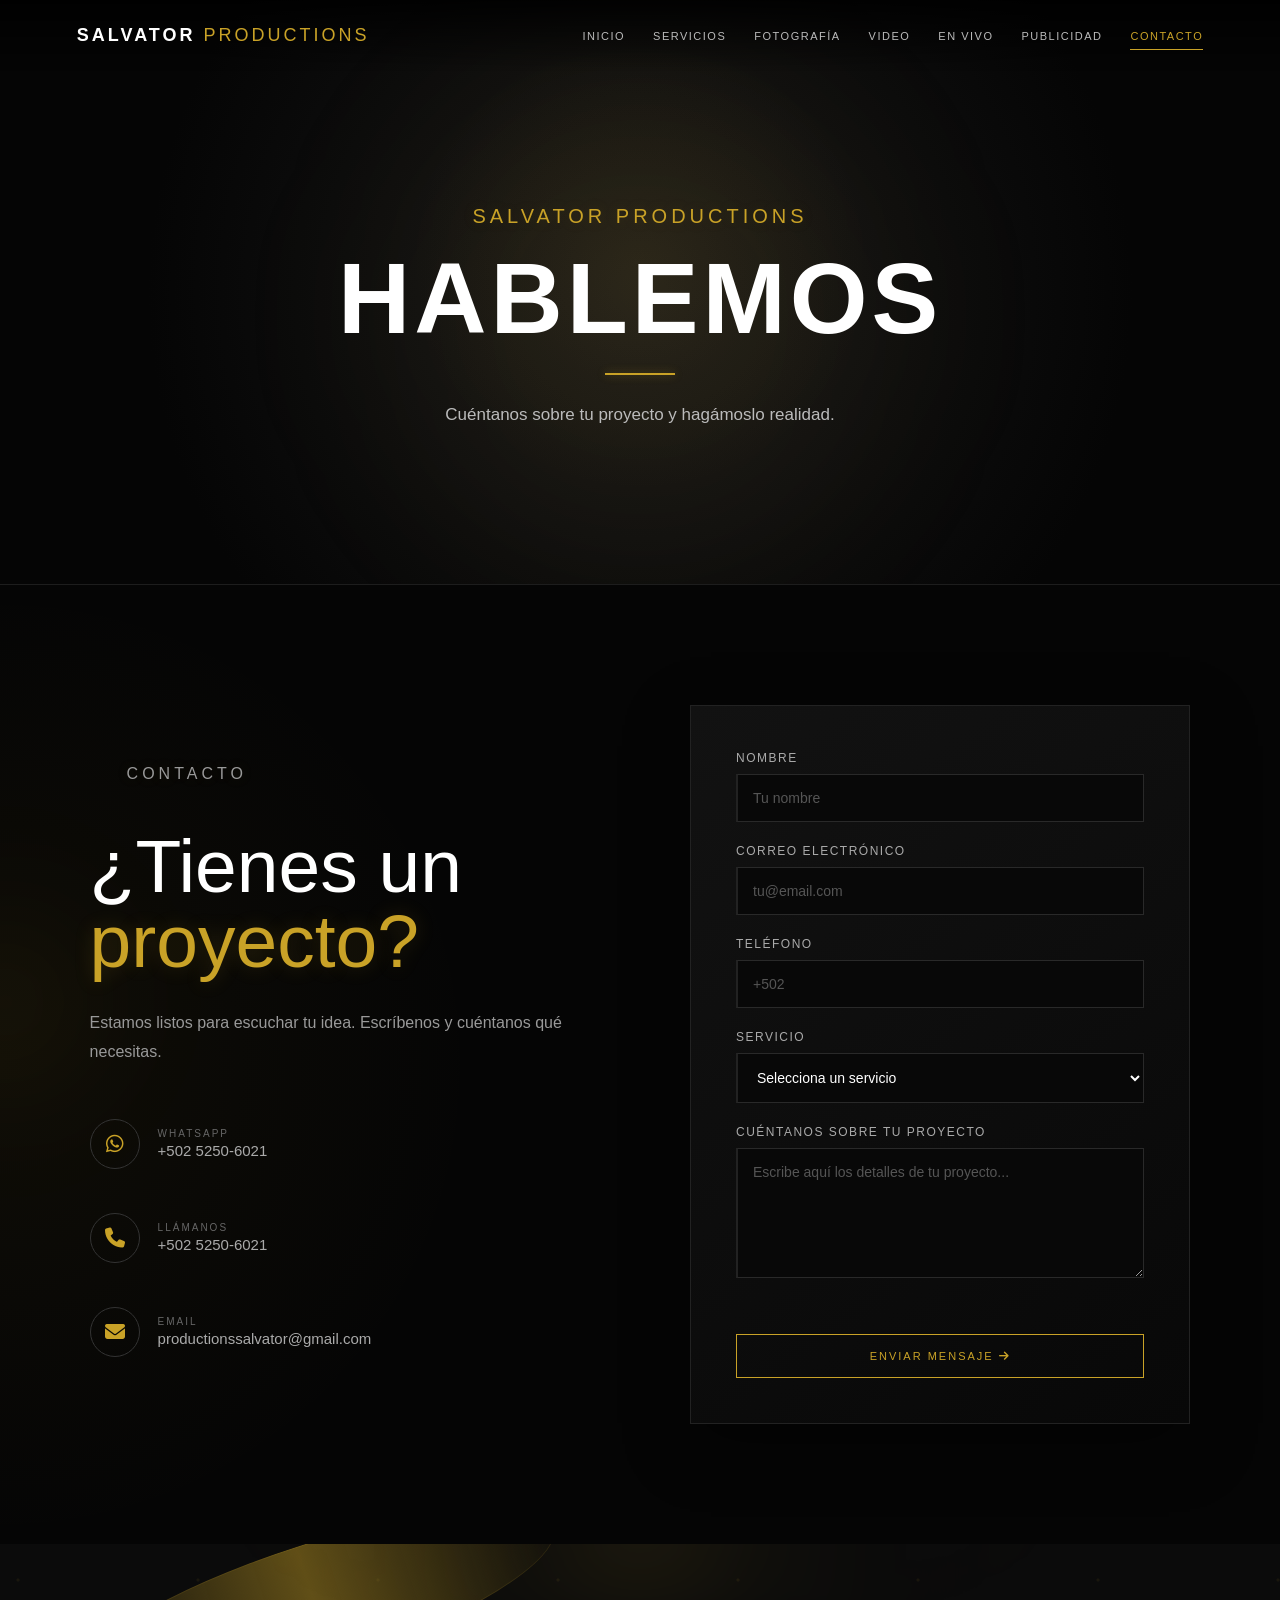
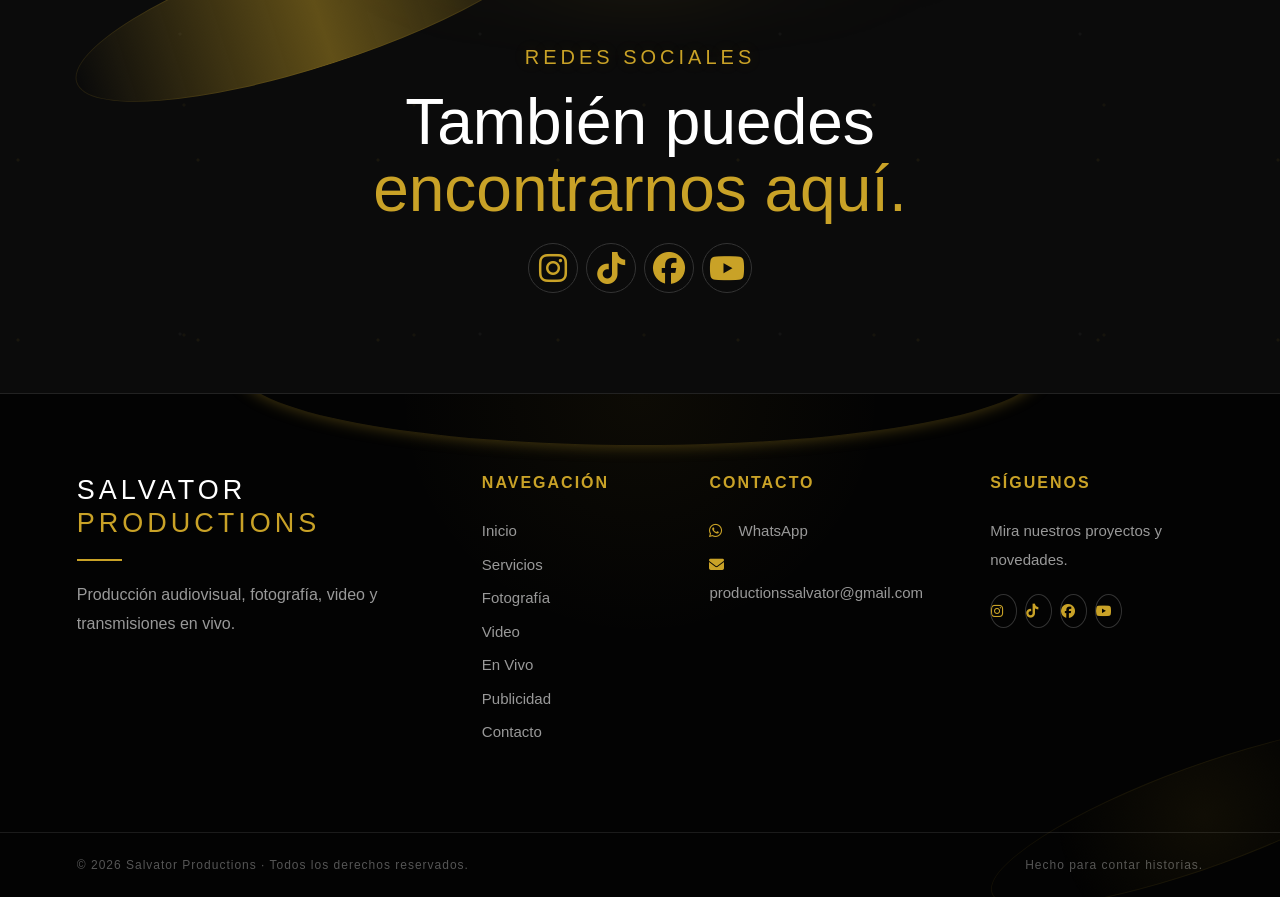
<file: contacto.html>
<!DOCTYPE html>
<html lang="es">

<head>
    <meta charset="UTF-8">
    <meta name="viewport" content="width=device-width, initial-scale=1.0">

    <title>Contacto | Salvator Productions</title>

    <link rel="stylesheet" href="css/Style.css">
    <link rel="stylesheet" href="https://cdnjs.cloudflare.com/ajax/libs/font-awesome/6.5.2/css/all.min.css">
</head>

<body>

<div class="fondo-curvas" aria-hidden="true">
    <span class="curva curva-1"></span>
    <span class="curva curva-2"></span>
    <span class="curva curva-3"></span>
</div>

<header class="navbar">
    <a href="index.html" class="logo">SALVATOR <span>PRODUCTIONS</span></a>

    <nav>
        <a href="index.html">Inicio</a>
        <a href="index.html#servicios">Servicios</a>
        <a href="fotografia.html">Fotografía</a>
        <a href="video.html">Video</a>
        <a href="transmisiones.html">En Vivo</a>
        <a href="publicidad.html">Publicidad</a>
        <a href="contacto.html" class="activo">Contacto</a>
    </nav>
</header>

<section class="pagina-hero contacto-hero">
    <div>
        <p class="etiqueta">SALVATOR PRODUCTIONS</p>
        <h1>Hablemos</h1>
        <div class="linea"></div>
        <p>Cuéntanos sobre tu proyecto y hagámoslo realidad.</p>
    </div>
</section>

<section class="contacto-seccion reveal">
    <div class="contacto-info">
        <p class="etiqueta">CONTACTO</p>
        <h2>¿Tienes un<br><span>proyecto?</span></h2>
        <p>Estamos listos para escuchar tu idea. Escríbenos y cuéntanos qué necesitas.</p>

        <div class="datos-contacto">
            <a href="https://wa.me/50252506021" target="_blank" rel="noopener noreferrer">
                <i class="fa-brands fa-whatsapp"></i>
                <div><small>WHATSAPP</small><strong>+502 5250-6021</strong></div>
            </a>

             <a href="tel:+50252506021">
<i class="fa-solid fa-phone"></i>
                <div>

                    <small>LLÁMANOS</small>

                    <strong>
                        +502 5250-6021
                    </strong>

                </div>

                

            </a>

            <a href="mailto:productionssalvator@gmail.com">
                <i class="fa-solid fa-envelope"></i>
                <div><small>EMAIL</small><strong>productionssalvator@gmail.com</strong></div>
            </a>
        </div>
    </div>

    <div class="formulario reveal">
        <form action="#" method="POST">
            <div class="campo">
                <label for="nombre">Nombre</label>
                <input type="text" id="nombre" name="nombre" placeholder="Tu nombre" required>
            </div>

            <div class="campo">
                <label for="email">Correo electrónico</label>
                <input type="email" id="email" name="email" placeholder="tu@email.com" required>
            </div>

            <div class="campo">
                <label for="telefono">Teléfono</label>
                <input type="tel" id="telefono" name="telefono" placeholder="+502">
            </div>

            <div class="campo">
                <label for="servicio">Servicio</label>
                <select id="servicio" name="servicio">
                    <option value="">Selecciona un servicio</option>
                    <option value="fotografia">Fotografía</option>
                    <option value="video">Producción de Video</option>
                    <option value="transmisiones">Transmisión en Vivo</option>
                    <option value="Publicidad">Publicidad</option>
                    <option value="otro">Otro</option>
                </select>
            </div>

            <div class="campo">
                <label for="mensaje">Cuéntanos sobre tu proyecto</label>
                <textarea id="mensaje" name="mensaje" rows="6" placeholder="Escribe aquí los detalles de tu proyecto..." required></textarea>
            </div>

            <button type="submit" class="boton boton-formulario">
                Enviar mensaje <i class="fa-solid fa-arrow-right"></i>
            </button>
        </form>
    </div>
</section>

<section class="contacto-redes reveal">
    <p class="etiqueta">REDES SOCIALES</p>
    <h2>También puedes<br><span>encontrarnos aquí.</span></h2>

    <div class="redes redes-grandes">
        <a href="https://www.instagram.com/salvatorproductions" target="_blank" rel="noopener noreferrer" aria-label="Instagram"><i class="fa-brands fa-instagram"></i></a>
        <a href="https://www.tiktok.com/@salvatorproductions" target="_blank" rel="noopener noreferrer" aria-label="TikTok"><i class="fa-brands fa-tiktok"></i></a>
        <a href="https://www.facebook.com/people/Salvator-Productions/61578639746729/" target="_blank" rel="noopener noreferrer" aria-label="Facebook"><i class="fa-brands fa-facebook"></i></a>
        <a href="https://www.youtube.com/@salvatorproductions" target="_blank" rel="noopener noreferrer" aria-label="YouTube"><i class="fa-brands fa-youtube"></i></a>
    </div>
</section>

<footer>
    <div class="footer-contenido">
        <div class="footer-marca"><h2>SALVATOR<br><span>PRODUCTIONS</span></h2><div class="footer-linea"></div><p>Producción audiovisual, fotografía, video y transmisiones en vivo.</p></div>
        <div class="footer-columna"><h3>Navegación</h3><a href="index.html">Inicio</a><a href="index.html#servicios">Servicios</a><a href="fotografia.html">Fotografía</a><a href="video.html">Video</a><a href="transmisiones.html">En Vivo</a><a href="publicidad.html">Publicidad</a><a href="contacto.html">Contacto</a></div>
        <div class="footer-columna"><h3>Contacto</h3><a href="https://wa.me/50252506021" target="_blank" rel="noopener noreferrer"><i class="fa-brands fa-whatsapp"></i> WhatsApp</a><a href="mailto:productionssalvator@gmail.com"><i class="fa-solid fa-envelope"></i> productionssalvator@gmail.com</a></div>
        <div class="footer-columna"><h3>Síguenos</h3><p>Mira nuestros proyectos y novedades.</p><div class="redes"><a href="https://www.instagram.com/salvatorproductions" target="_blank" rel="noopener noreferrer" aria-label="Instagram"><i class="fa-brands fa-instagram"></i></a><a href="https://www.tiktok.com/@salvatorproductions" target="_blank" rel="noopener noreferrer" aria-label="TikTok"><i class="fa-brands fa-tiktok"></i></a><a href="https://www.facebook.com/people/Salvator-Productions/61578639746729/" target="_blank" rel="noopener noreferrer" aria-label="Facebook"><i class="fa-brands fa-facebook"></i></a><a href="https://www.youtube.com/@salvatorproductions" target="_blank" rel="noopener noreferrer" aria-label="YouTube"><i class="fa-brands fa-youtube"></i></a></div></div>
    </div>
    <div class="footer-bottom"><p>© 2026 Salvator Productions · Todos los derechos reservados.</p><p>Hecho para contar historias.</p></div>
</footer>

<script src="js/foto.js"></script>
<script src="js/animaciones.js"></script>

</body>
</html>
</file>
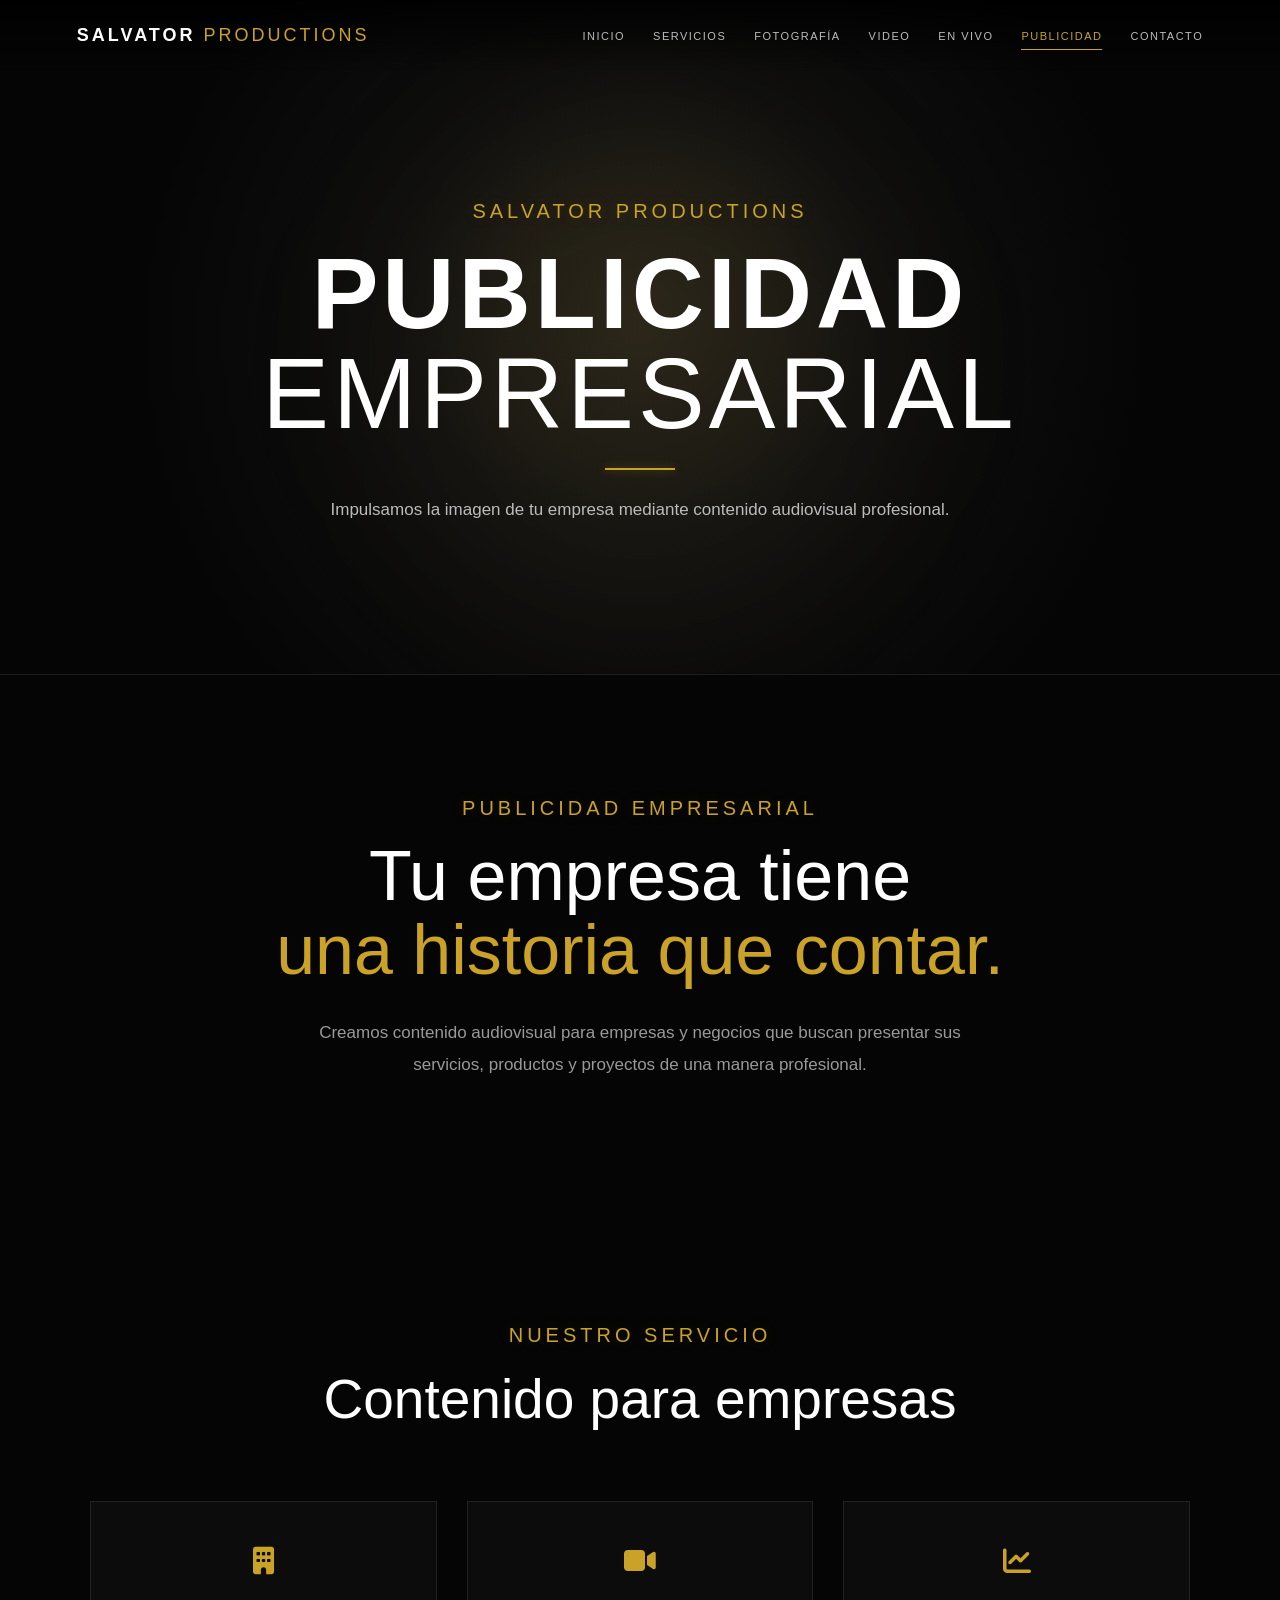
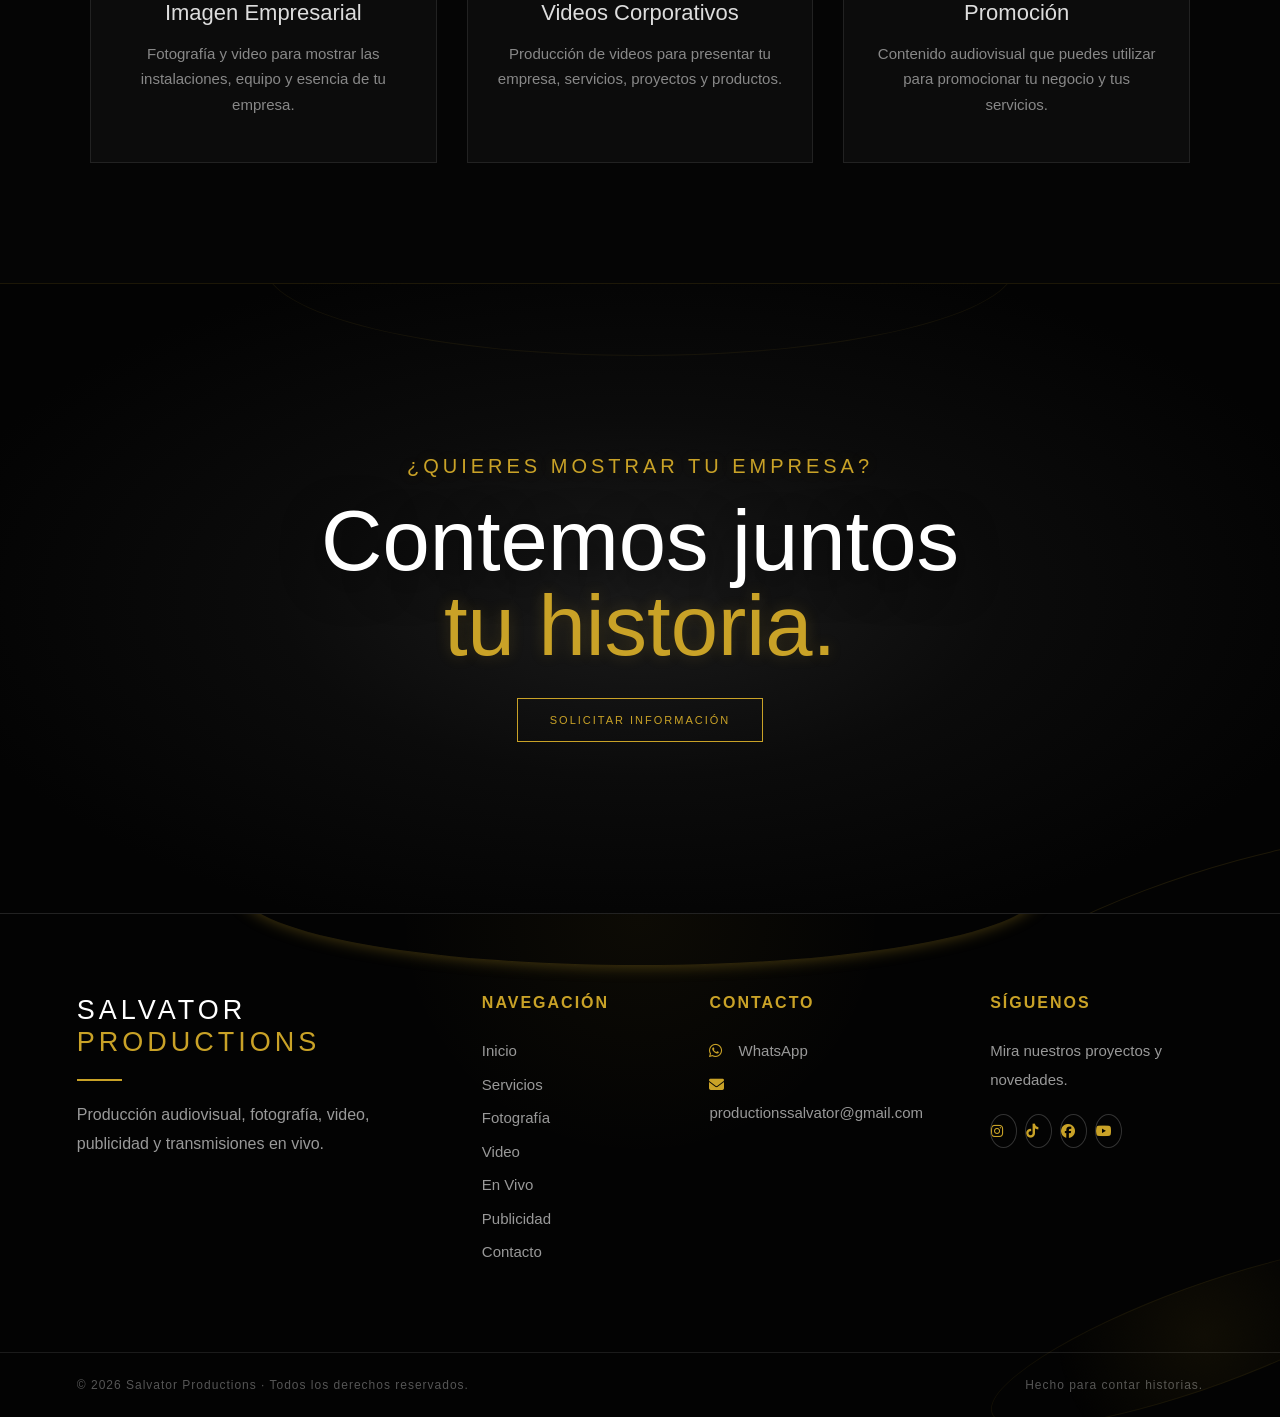
<file: publiemp.html>
<!DOCTYPE html>
<html lang="es">
<head>
    <meta charset="UTF-8">
    <meta name="viewport" content="width=device-width, initial-scale=1.0">
    <title>Publicidad Empresarial | Salvator Productions</title>
    <link rel="stylesheet" href="css/Style.css">
    <link rel="stylesheet" href="https://cdnjs.cloudflare.com/ajax/libs/font-awesome/6.5.2/css/all.min.css">
</head>
<body>

<header class="navbar reveal">
    <a href="index.html" class="logo">SALVATOR <span>PRODUCTIONS</span></a>
    <nav>
        <a href="index.html">Inicio</a>
        <a href="index.html#servicios">Servicios</a>
        <a href="fotografia.html">Fotografía</a>
        <a href="video.html">Video</a>
        <a href="transmisiones.html">En Vivo</a>
        <a href="publicidad.html" class="activo">Publicidad</a>
        <a href="contacto.html">Contacto</a>
    </nav>
</header>

<section class="pagina-hero">
    <div class="reveal">
        <p class="etiqueta">SALVATOR PRODUCTIONS</p>
        <h1>Publicidad Empresarial</h1>
        <div class="linea"></div>
        <p>Impulsamos la imagen de tu empresa mediante contenido audiovisual profesional.</p>
    </div>
</section>

<section class="pagina-intro reveal">
    <p class="etiqueta">PUBLICIDAD EMPRESARIAL</p>
    <h2>Tu empresa tiene<br><span>una historia que contar.</span></h2>
    <p>Creamos contenido audiovisual para empresas y negocios que buscan presentar sus servicios, productos y proyectos de una manera profesional.</p>
</section>

<section class="servicios-detalle">
    <p class="etiqueta reveal">NUESTRO SERVICIO</p>
    <h2 class="reveal">Contenido para empresas</h2>
    <div class="detalle-grid">
        <div class="reveal">
            <i class="fa-solid fa-building"></i>
            <h3>Imagen Empresarial</h3>
            <p>Fotografía y video para mostrar las instalaciones, equipo y esencia de tu empresa.</p>
        </div>
        <div class="reveal">
            <i class="fa-solid fa-video"></i>
            <h3>Videos Corporativos</h3>
            <p>Producción de videos para presentar tu empresa, servicios, proyectos y productos.</p>
        </div>
        <div class="reveal">
            <i class="fa-solid fa-chart-line"></i>
            <h3>Promoción</h3>
            <p>Contenido audiovisual que puedes utilizar para promocionar tu negocio y tus servicios.</p>
        </div>
    </div>
</section>

<section class="cta reveal">
    <p class="etiqueta">¿QUIERES MOSTRAR TU EMPRESA?</p>
    <h2>Contemos juntos<br><span>tu historia.</span></h2>
    <a href="contacto.html" class="boton">Solicitar información</a>
</section>

<footer>
    <div class="footer-contenido">
        <div class="footer-marca reveal">
            <h2>SALVATOR<br><span>PRODUCTIONS</span></h2>
            <div class="footer-linea"></div>
            <p>Producción audiovisual, fotografía, video, publicidad y transmisiones en vivo.</p>
        </div>
        <div class="footer-columna reveal">
            <h3>Navegación</h3>
            <a href="index.html">Inicio</a>
            <a href="index.html#servicios">Servicios</a>
            <a href="fotografia.html">Fotografía</a>
            <a href="video.html">Video</a>
            <a href="transmisiones.html">En Vivo</a>
            <a href="publicidad.html">Publicidad</a>
            <a href="contacto.html">Contacto</a>
        </div>
        <div class="footer-columna reveal">
            <h3>Contacto</h3>
            <a href="https://wa.me/50252506021" target="_blank" rel="noopener noreferrer"><i class="fa-brands fa-whatsapp"></i> WhatsApp</a>
            <a href="mailto:productionssalvator@gmail.com"><i class="fa-solid fa-envelope"></i> productionssalvator@gmail.com</a>
        </div>
        <div class="footer-columna reveal">
            <h3>Síguenos</h3>
            <p>Mira nuestros proyectos y novedades.</p>
            <div class="redes">
                <a href="https://www.instagram.com/salvatorproductions" target="_blank" rel="noopener noreferrer"><i class="fa-brands fa-instagram"></i></a>
                <a href="https://www.tiktok.com/@salvatorproductions" target="_blank" rel="noopener noreferrer"><i class="fa-brands fa-tiktok"></i></a>
                <a href="https://www.facebook.com/people/Salvator-Productions/61578639746729/" target="_blank" rel="noopener noreferrer"><i class="fa-brands fa-facebook"></i></a>
                <a href="https://www.youtube.com/@salvatorproductions" target="_blank" rel="noopener noreferrer"><i class="fa-brands fa-youtube"></i></a>
            </div>
        </div>
    </div>
    <div class="footer-bottom">
        <p>© 2026 Salvator Productions · Todos los derechos reservados.</p>
        <p>Hecho para contar historias.</p>
    </div>
</footer>

<script src="js/animaciones.js"></script>
</body>
</html>
</file>
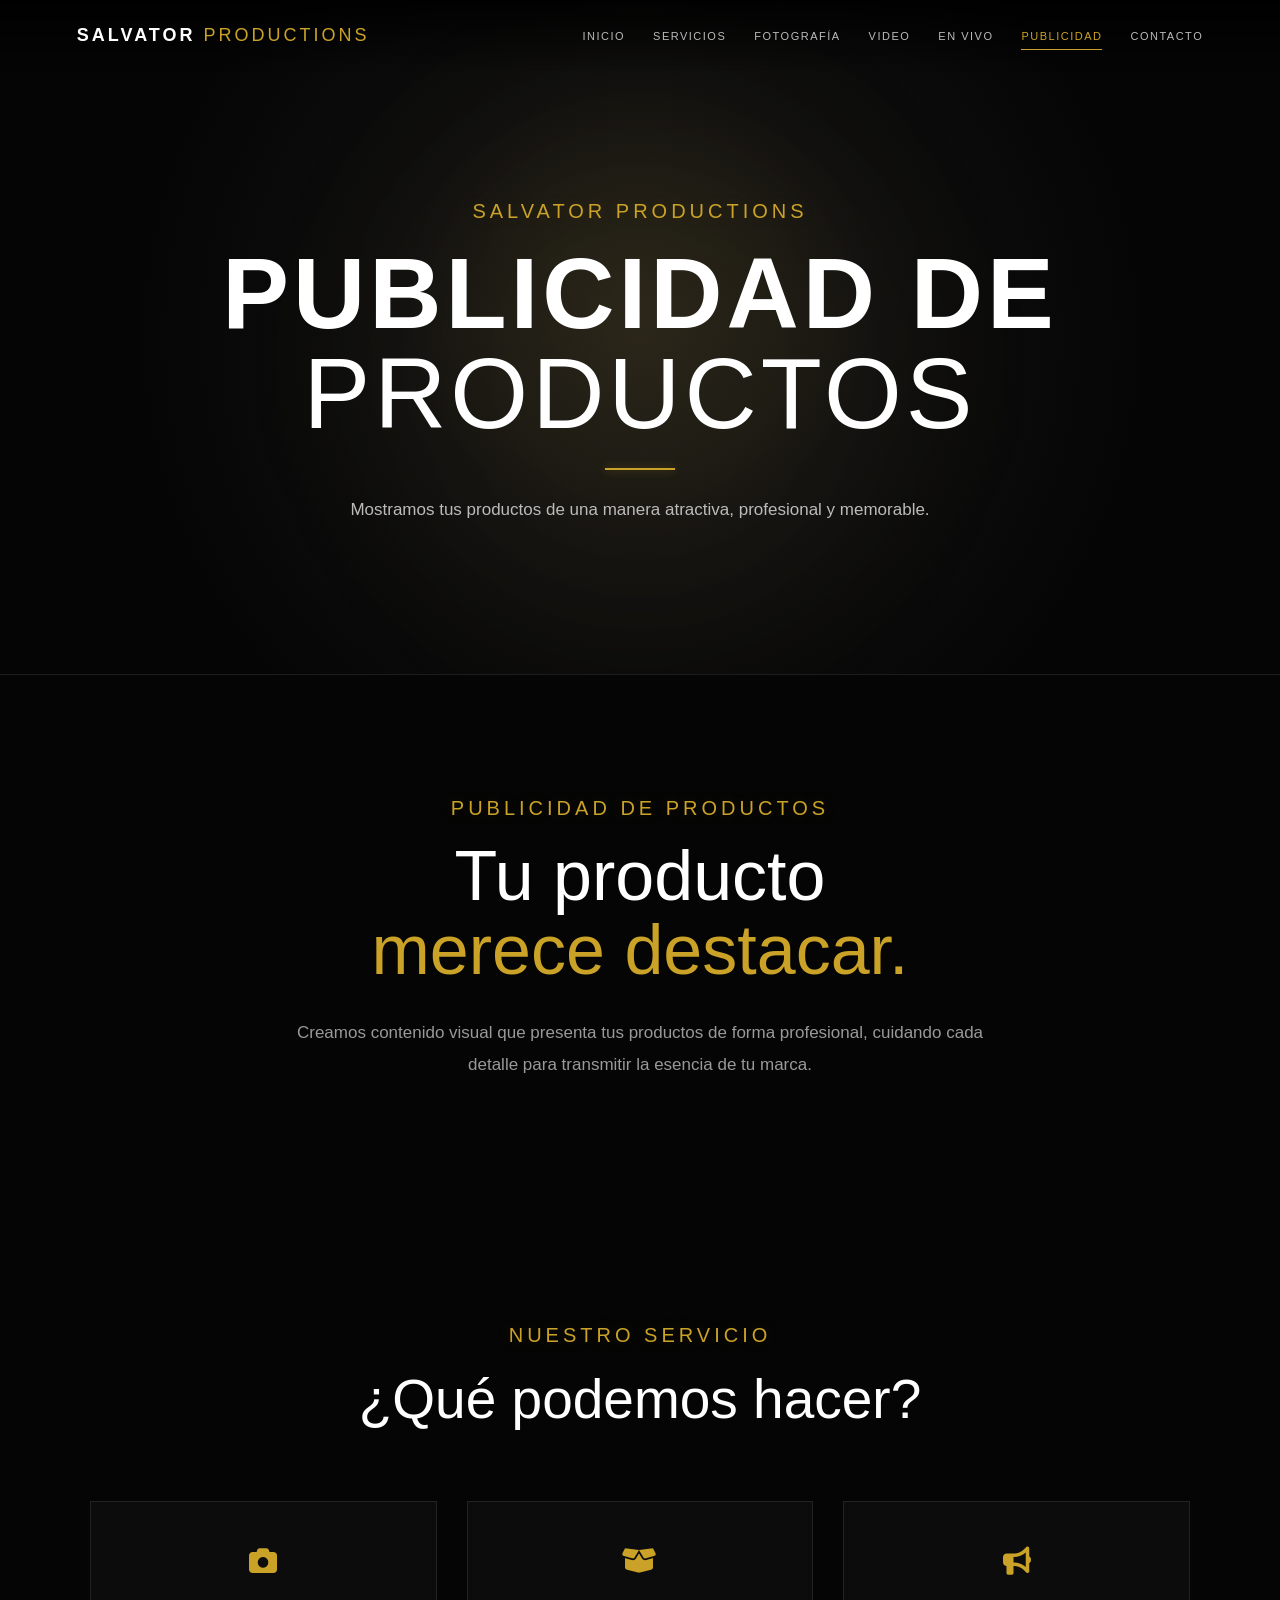
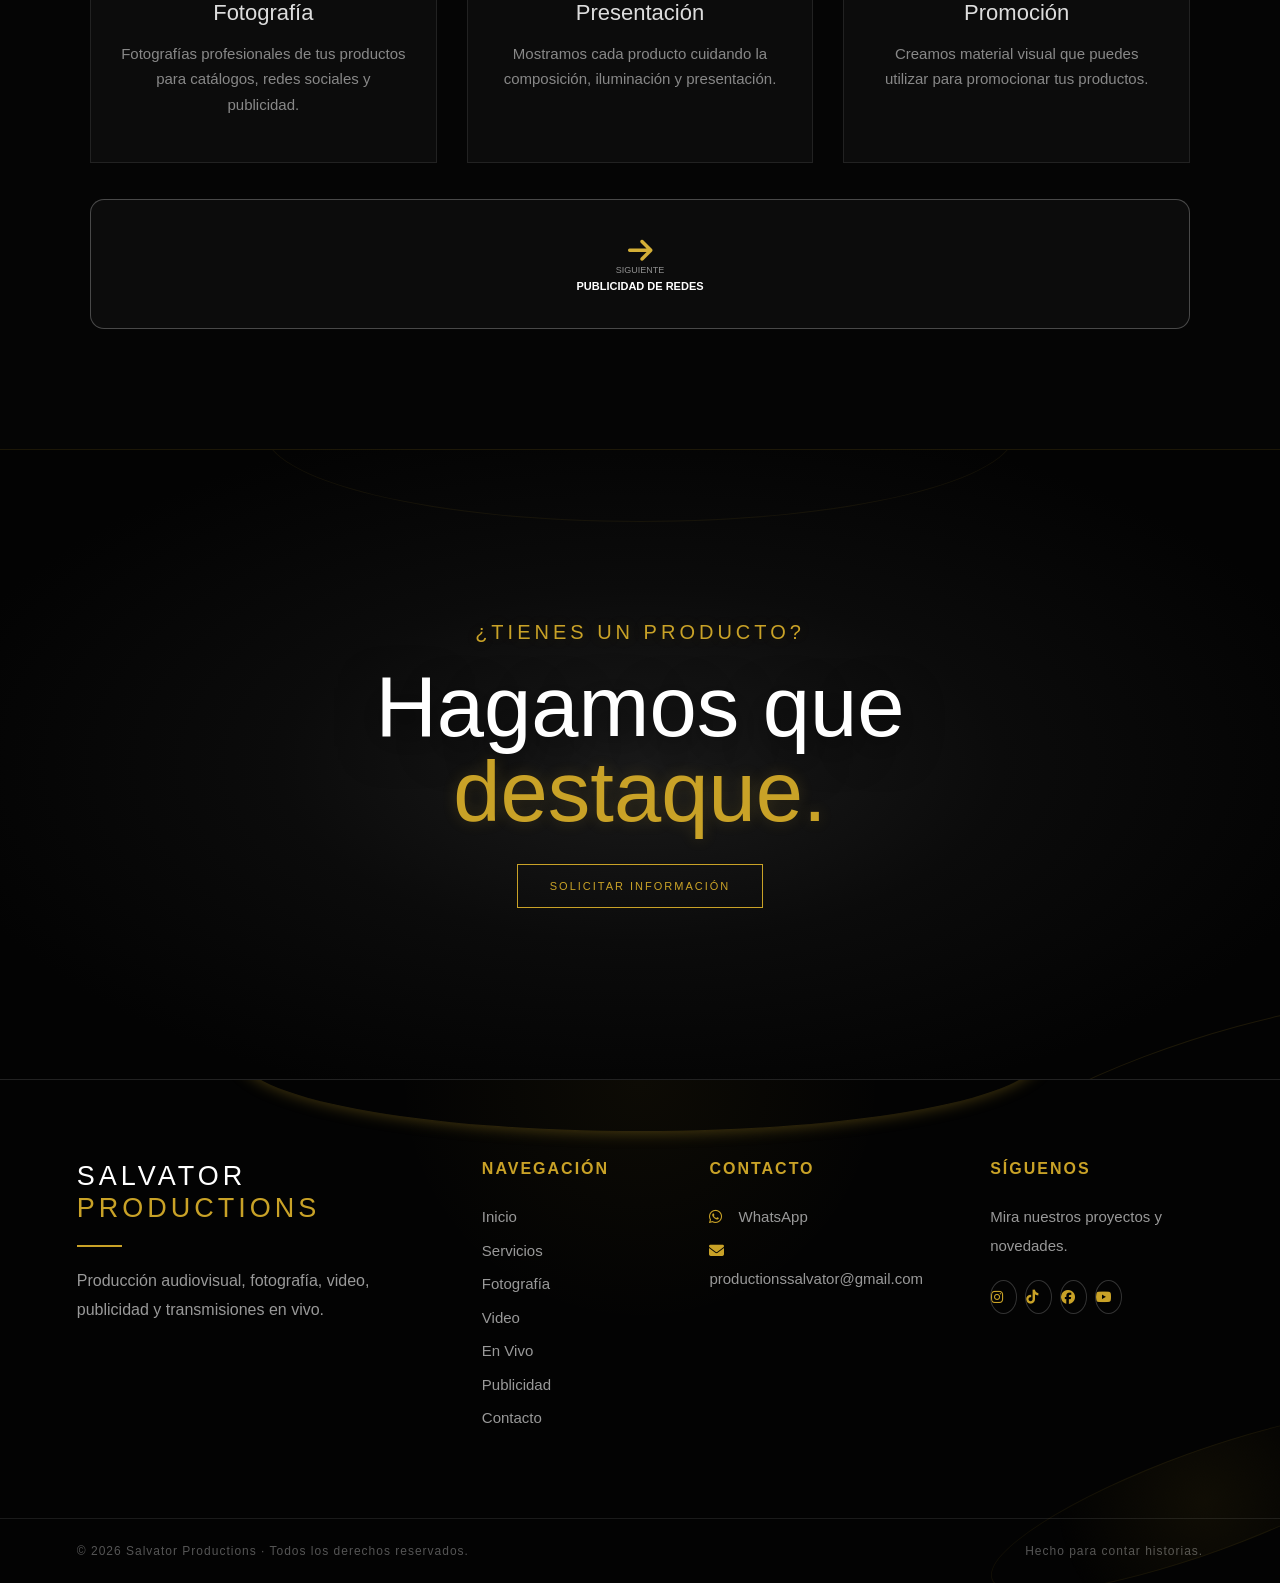
<file: publipro.html>
<!DOCTYPE html>
<html lang="es">
<head>
    <meta charset="UTF-8">
    <meta name="viewport" content="width=device-width, initial-scale=1.0">
    <title>Publicidad de Productos | Salvator Productions</title>
    <link rel="stylesheet" href="css/Style.css">
    <link rel="stylesheet" href="https://cdnjs.cloudflare.com/ajax/libs/font-awesome/6.5.2/css/all.min.css">
</head>
<body>

<header class="navbar reveal">
    <a href="index.html" class="logo">SALVATOR <span>PRODUCTIONS</span></a>
    <nav>
        <a href="index.html">Inicio</a>
        <a href="index.html#servicios">Servicios</a>
        <a href="fotografia.html">Fotografía</a>
        <a href="video.html">Video</a>
        <a href="transmisiones.html">En Vivo</a>
        <a href="publicidad.html" class="activo">Publicidad</a>
        <a href="contacto.html">Contacto</a>
    </nav>
</header>

<section class="pagina-hero">
    <div class="reveal">
        <p class="etiqueta">SALVATOR PRODUCTIONS</p>
        <h1>Publicidad de Productos</h1>
        <div class="linea"></div>
        <p>Mostramos tus productos de una manera atractiva, profesional y memorable.</p>
    </div>
</section>

<section class="pagina-intro reveal">
    <p class="etiqueta">PUBLICIDAD DE PRODUCTOS</p>
    <h2>Tu producto<br><span>merece destacar.</span></h2>
    <p>Creamos contenido visual que presenta tus productos de forma profesional, cuidando cada detalle para transmitir la esencia de tu marca.</p>
</section>

<section class="servicios-detalle">
    <p class="etiqueta reveal">NUESTRO SERVICIO</p>
    <h2 class="reveal">¿Qué podemos hacer?</h2>
    <div class="detalle-grid">
        <div class="reveal">
            <i class="fa-solid fa-camera"></i>
            <h3>Fotografía</h3>
            <p>Fotografías profesionales de tus productos para catálogos, redes sociales y publicidad.</p>
        </div>
        <div class="reveal">
            <i class="fa-solid fa-box-open"></i>
            <h3>Presentación</h3>
            <p>Mostramos cada producto cuidando la composición, iluminación y presentación.</p>
        </div>
        <div class="reveal">
            <i class="fa-solid fa-bullhorn"></i>
            <h3>Promoción</h3>
            <p>Creamos material visual que puedes utilizar para promocionar tus productos.</p>
        </div>
    </div>
    <br><br>
    <a href="publired.html" class="navegacion-portafolio reveal" aria-label="Ir a Publicidad de Redes">
        <i class="fa-solid fa-arrow-right"></i>
        <span>SIGUIENTE</span>
        <strong>PUBLICIDAD DE REDES</strong>
    </a>
</section>

<section class="cta reveal">
    <p class="etiqueta">¿TIENES UN PRODUCTO?</p>
    <h2>Hagamos que<br><span>destaque.</span></h2>
    <a href="contacto.html" class="boton">Solicitar información</a>
</section>

<footer>
    <div class="footer-contenido">
        <div class="footer-marca reveal">
            <h2>SALVATOR<br><span>PRODUCTIONS</span></h2>
            <div class="footer-linea"></div>
            <p>Producción audiovisual, fotografía, video, publicidad y transmisiones en vivo.</p>
        </div>
        <div class="footer-columna reveal">
            <h3>Navegación</h3>
            <a href="index.html">Inicio</a>
            <a href="index.html#servicios">Servicios</a>
            <a href="fotografia.html">Fotografía</a>
            <a href="video.html">Video</a>
            <a href="transmisiones.html">En Vivo</a>
            <a href="publicidad.html">Publicidad</a>
            <a href="contacto.html">Contacto</a>
        </div>
        <div class="footer-columna reveal">
            <h3>Contacto</h3>
            <a href="https://wa.me/50252506021" target="_blank" rel="noopener noreferrer"><i class="fa-brands fa-whatsapp"></i> WhatsApp</a>
            <a href="mailto:productionssalvator@gmail.com"><i class="fa-solid fa-envelope"></i> productionssalvator@gmail.com</a>
        </div>
        <div class="footer-columna reveal">
            <h3>Síguenos</h3>
            <p>Mira nuestros proyectos y novedades.</p>
            <div class="redes">
                <a href="https://www.instagram.com/salvatorproductions" target="_blank" rel="noopener noreferrer"><i class="fa-brands fa-instagram"></i></a>
                <a href="https://www.tiktok.com/@salvatorproductions" target="_blank" rel="noopener noreferrer"><i class="fa-brands fa-tiktok"></i></a>
                <a href="https://www.facebook.com/people/Salvator-Productions/61578639746729/" target="_blank" rel="noopener noreferrer"><i class="fa-brands fa-facebook"></i></a>
                <a href="https://www.youtube.com/@salvatorproductions" target="_blank" rel="noopener noreferrer"><i class="fa-brands fa-youtube"></i></a>
            </div>
        </div>
    </div>
    <div class="footer-bottom">
        <p>© 2026 Salvator Productions · Todos los derechos reservados.</p>
        <p>Hecho para contar historias.</p>
    </div>
</footer>

<script src="js/animaciones.js"></script>
</body>
</html>
</file>
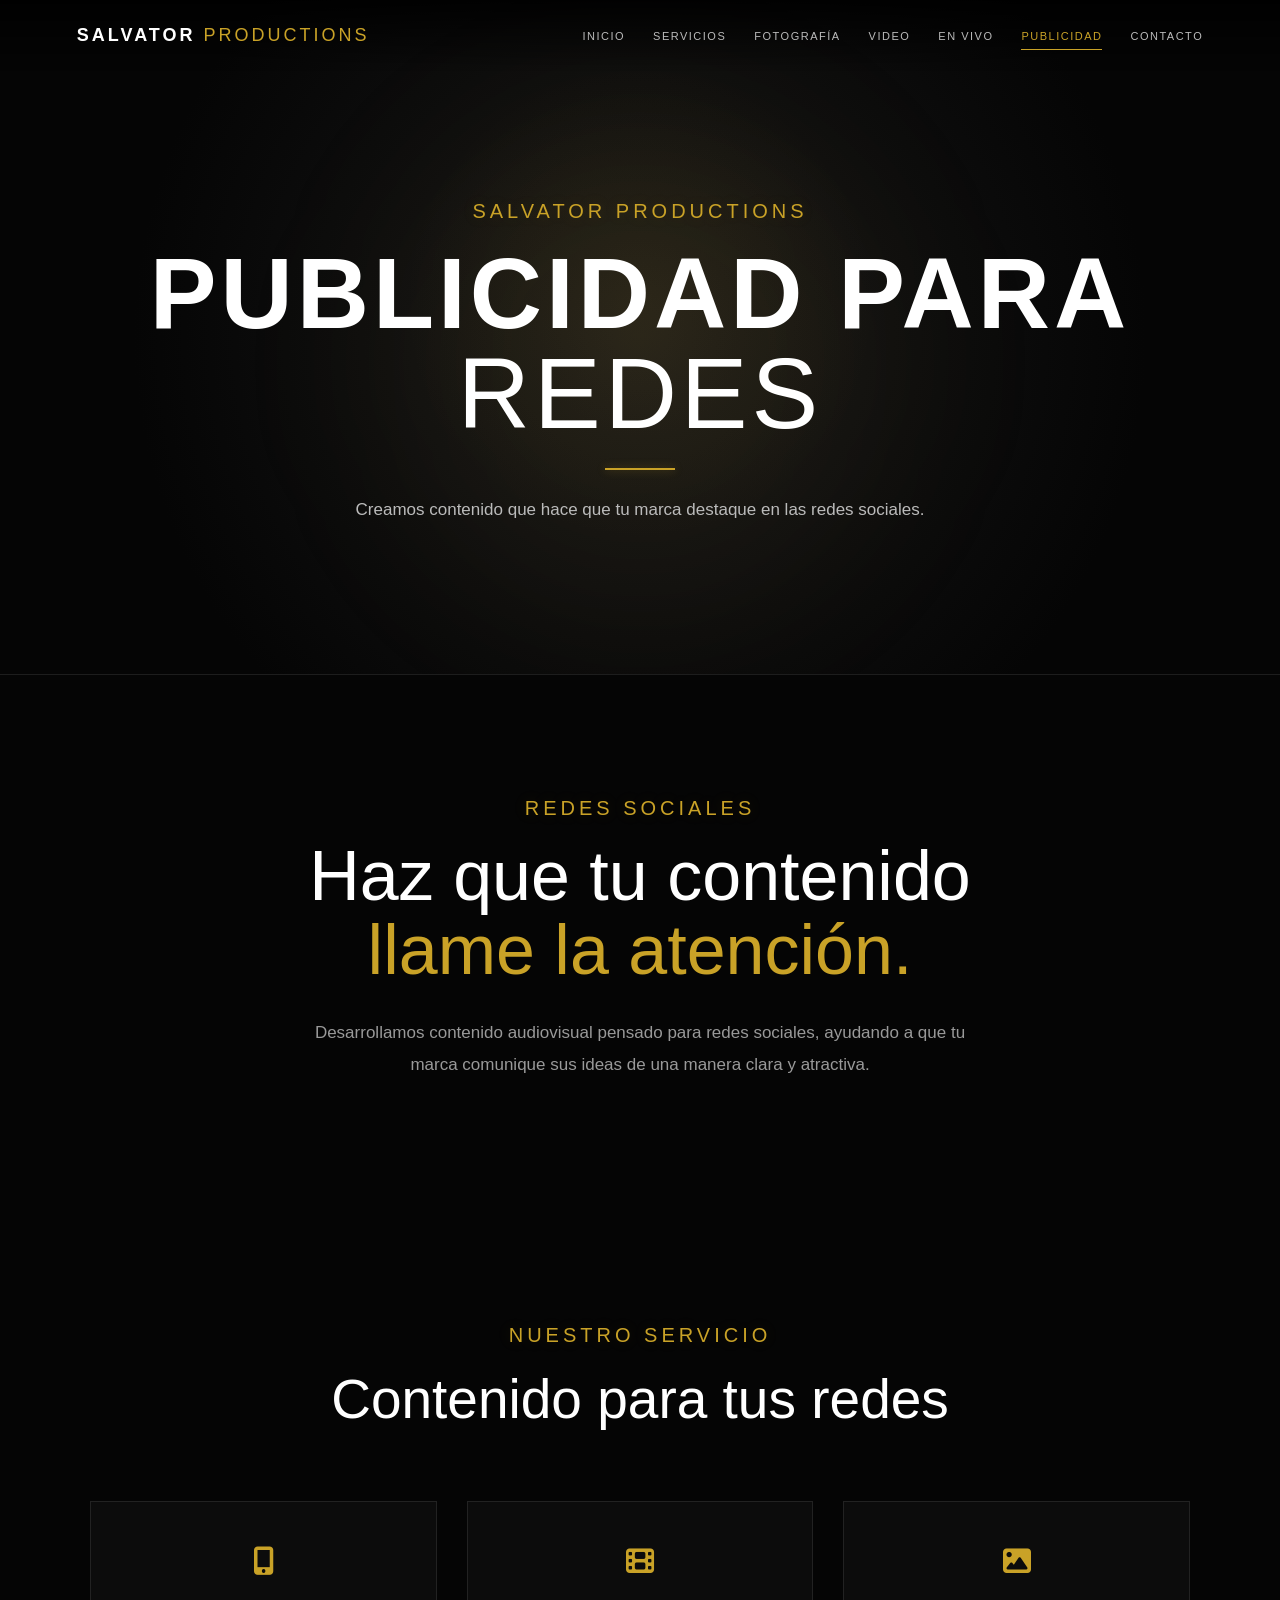
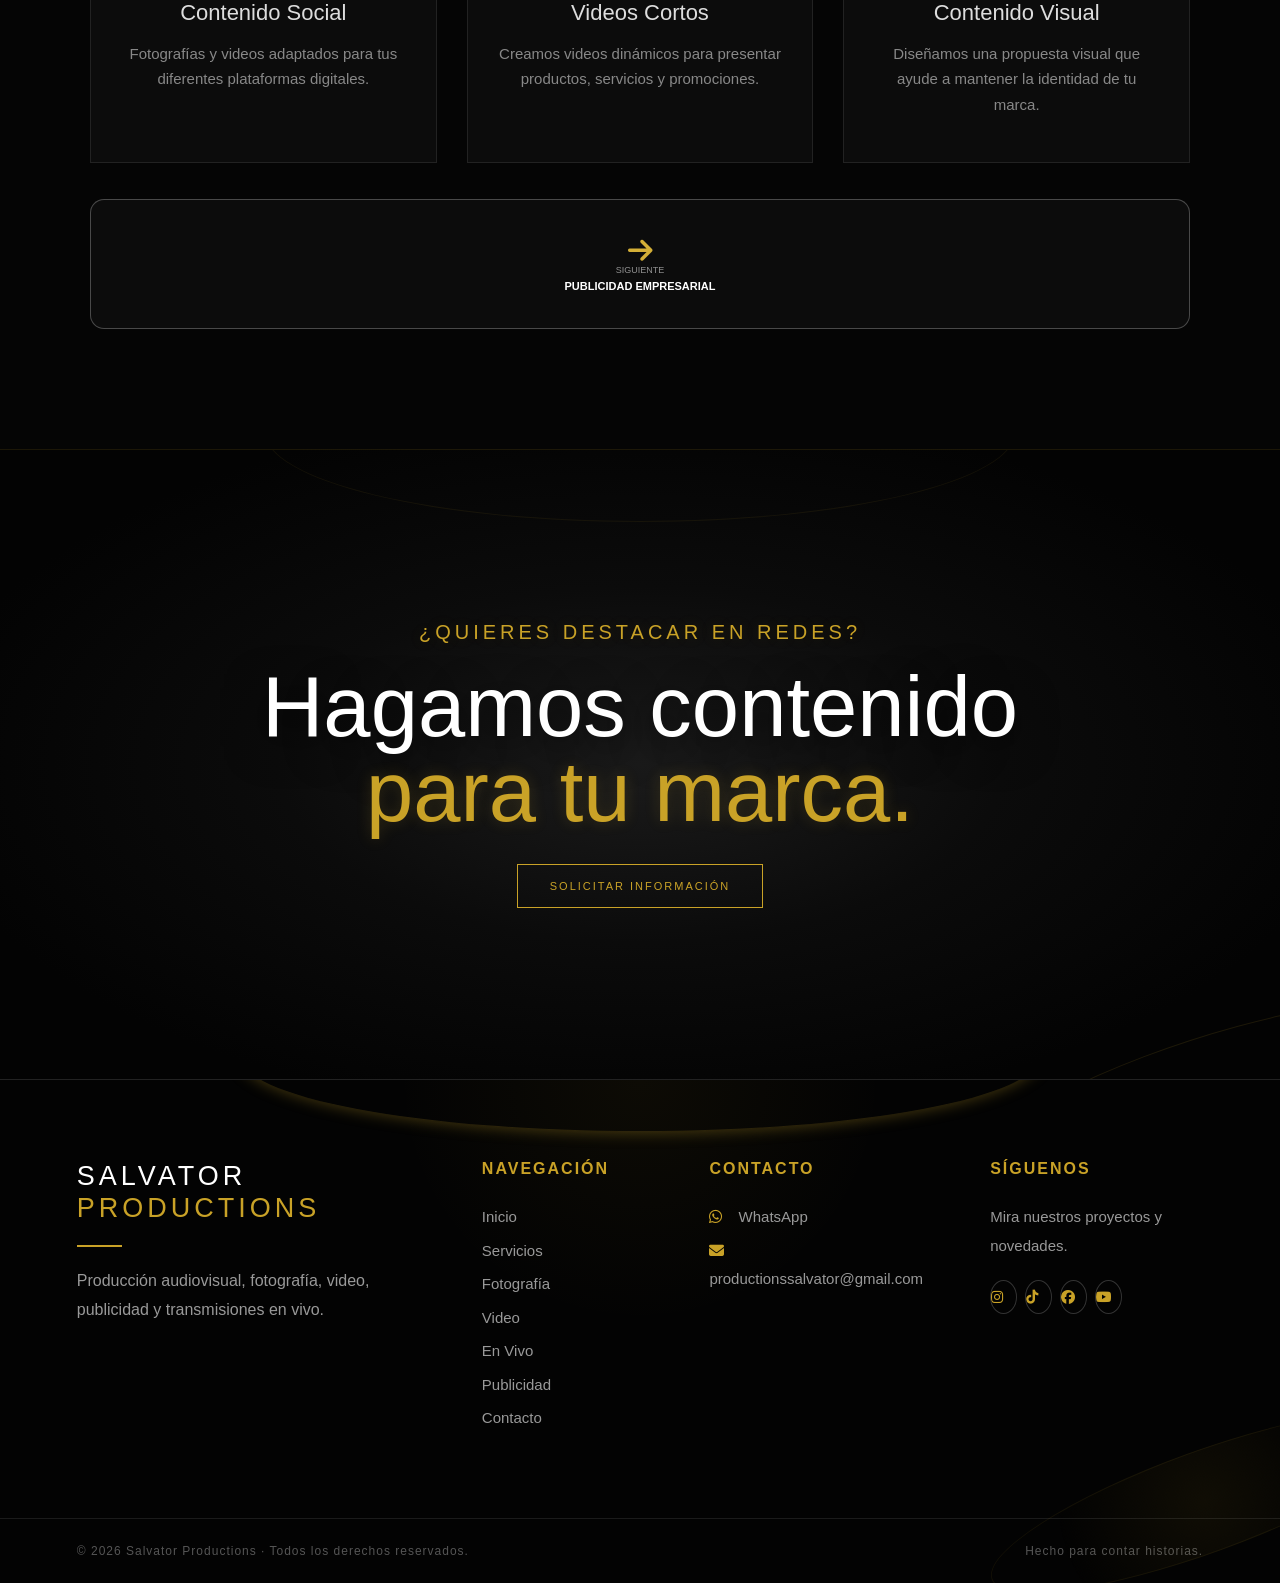
<file: publired.html>
<!DOCTYPE html>
<html lang="es">
<head>
    <meta charset="UTF-8">
    <meta name="viewport" content="width=device-width, initial-scale=1.0">
    <title>Publicidad para Redes | Salvator Productions</title>
    <link rel="stylesheet" href="css/Style.css">
    <link rel="stylesheet" href="https://cdnjs.cloudflare.com/ajax/libs/font-awesome/6.5.2/css/all.min.css">
</head>
<body>

<header class="navbar reveal">
    <a href="index.html" class="logo">SALVATOR <span>PRODUCTIONS</span></a>
    <nav>
        <a href="index.html">Inicio</a>
        <a href="index.html#servicios">Servicios</a>
        <a href="fotografia.html">Fotografía</a>
        <a href="video.html">Video</a>
        <a href="transmisiones.html">En Vivo</a>
        <a href="publicidad.html" class="activo">Publicidad</a>
        <a href="contacto.html">Contacto</a>
    </nav>
</header>

<section class="pagina-hero">
    <div class="reveal">
        <p class="etiqueta">SALVATOR PRODUCTIONS</p>
        <h1>Publicidad para Redes</h1>
        <div class="linea"></div>
        <p>Creamos contenido que hace que tu marca destaque en las redes sociales.</p>
    </div>
</section>

<section class="pagina-intro reveal">
    <p class="etiqueta">REDES SOCIALES</p>
    <h2>Haz que tu contenido<br><span>llame la atención.</span></h2>
    <p>Desarrollamos contenido audiovisual pensado para redes sociales, ayudando a que tu marca comunique sus ideas de una manera clara y atractiva.</p>
</section>

<section class="servicios-detalle">
    <p class="etiqueta reveal">NUESTRO SERVICIO</p>
    <h2 class="reveal">Contenido para tus redes</h2>
    <div class="detalle-grid">
        <div class="reveal">
            <i class="fa-solid fa-mobile-screen-button"></i>
            <h3>Contenido Social</h3>
            <p>Fotografías y videos adaptados para tus diferentes plataformas digitales.</p>
        </div>
        <div class="reveal">
            <i class="fa-solid fa-film"></i>
            <h3>Videos Cortos</h3>
            <p>Creamos videos dinámicos para presentar productos, servicios y promociones.</p>
        </div>
        <div class="reveal">
            <i class="fa-solid fa-image"></i>
            <h3>Contenido Visual</h3>
            <p>Diseñamos una propuesta visual que ayude a mantener la identidad de tu marca.</p>
        </div>
    </div>
    <br><br>
    <a href="publiemp.html" class="navegacion-portafolio reveal" aria-label="Ir a Publicidad Empresarial">
        <i class="fa-solid fa-arrow-right"></i>
        <span>SIGUIENTE</span>
        <strong>PUBLICIDAD EMPRESARIAL</strong>
    </a>
</section>

<section class="cta reveal">
    <p class="etiqueta">¿QUIERES DESTACAR EN REDES?</p>
    <h2>Hagamos contenido<br><span>para tu marca.</span></h2>
    <a href="contacto.html" class="boton">Solicitar información</a>
</section>

<footer>
    <div class="footer-contenido">
        <div class="footer-marca reveal">
            <h2>SALVATOR<br><span>PRODUCTIONS</span></h2>
            <div class="footer-linea"></div>
            <p>Producción audiovisual, fotografía, video, publicidad y transmisiones en vivo.</p>
        </div>
        <div class="footer-columna reveal">
            <h3>Navegación</h3>
            <a href="index.html">Inicio</a>
            <a href="index.html#servicios">Servicios</a>
            <a href="fotografia.html">Fotografía</a>
            <a href="video.html">Video</a>
            <a href="transmisiones.html">En Vivo</a>
            <a href="publicidad.html">Publicidad</a>
            <a href="contacto.html">Contacto</a>
        </div>
        <div class="footer-columna reveal">
            <h3>Contacto</h3>
            <a href="https://wa.me/50252506021" target="_blank" rel="noopener noreferrer"><i class="fa-brands fa-whatsapp"></i> WhatsApp</a>
            <a href="mailto:productionssalvator@gmail.com"><i class="fa-solid fa-envelope"></i> productionssalvator@gmail.com</a>
        </div>
        <div class="footer-columna reveal">
            <h3>Síguenos</h3>
            <p>Mira nuestros proyectos y novedades.</p>
            <div class="redes">
                <a href="https://www.instagram.com/salvatorproductions" target="_blank" rel="noopener noreferrer"><i class="fa-brands fa-instagram"></i></a>
                <a href="https://www.tiktok.com/@salvatorproductions" target="_blank" rel="noopener noreferrer"><i class="fa-brands fa-tiktok"></i></a>
                <a href="https://www.facebook.com/people/Salvator-Productions/61578639746729/" target="_blank" rel="noopener noreferrer"><i class="fa-brands fa-facebook"></i></a>
                <a href="https://www.youtube.com/@salvatorproductions" target="_blank" rel="noopener noreferrer"><i class="fa-brands fa-youtube"></i></a>
            </div>
        </div>
    </div>
    <div class="footer-bottom">
        <p>© 2026 Salvator Productions · Todos los derechos reservados.</p>
        <p>Hecho para contar historias.</p>
    </div>
</footer>

<script src="js/animaciones.js"></script>
</body>
</html>
</file>
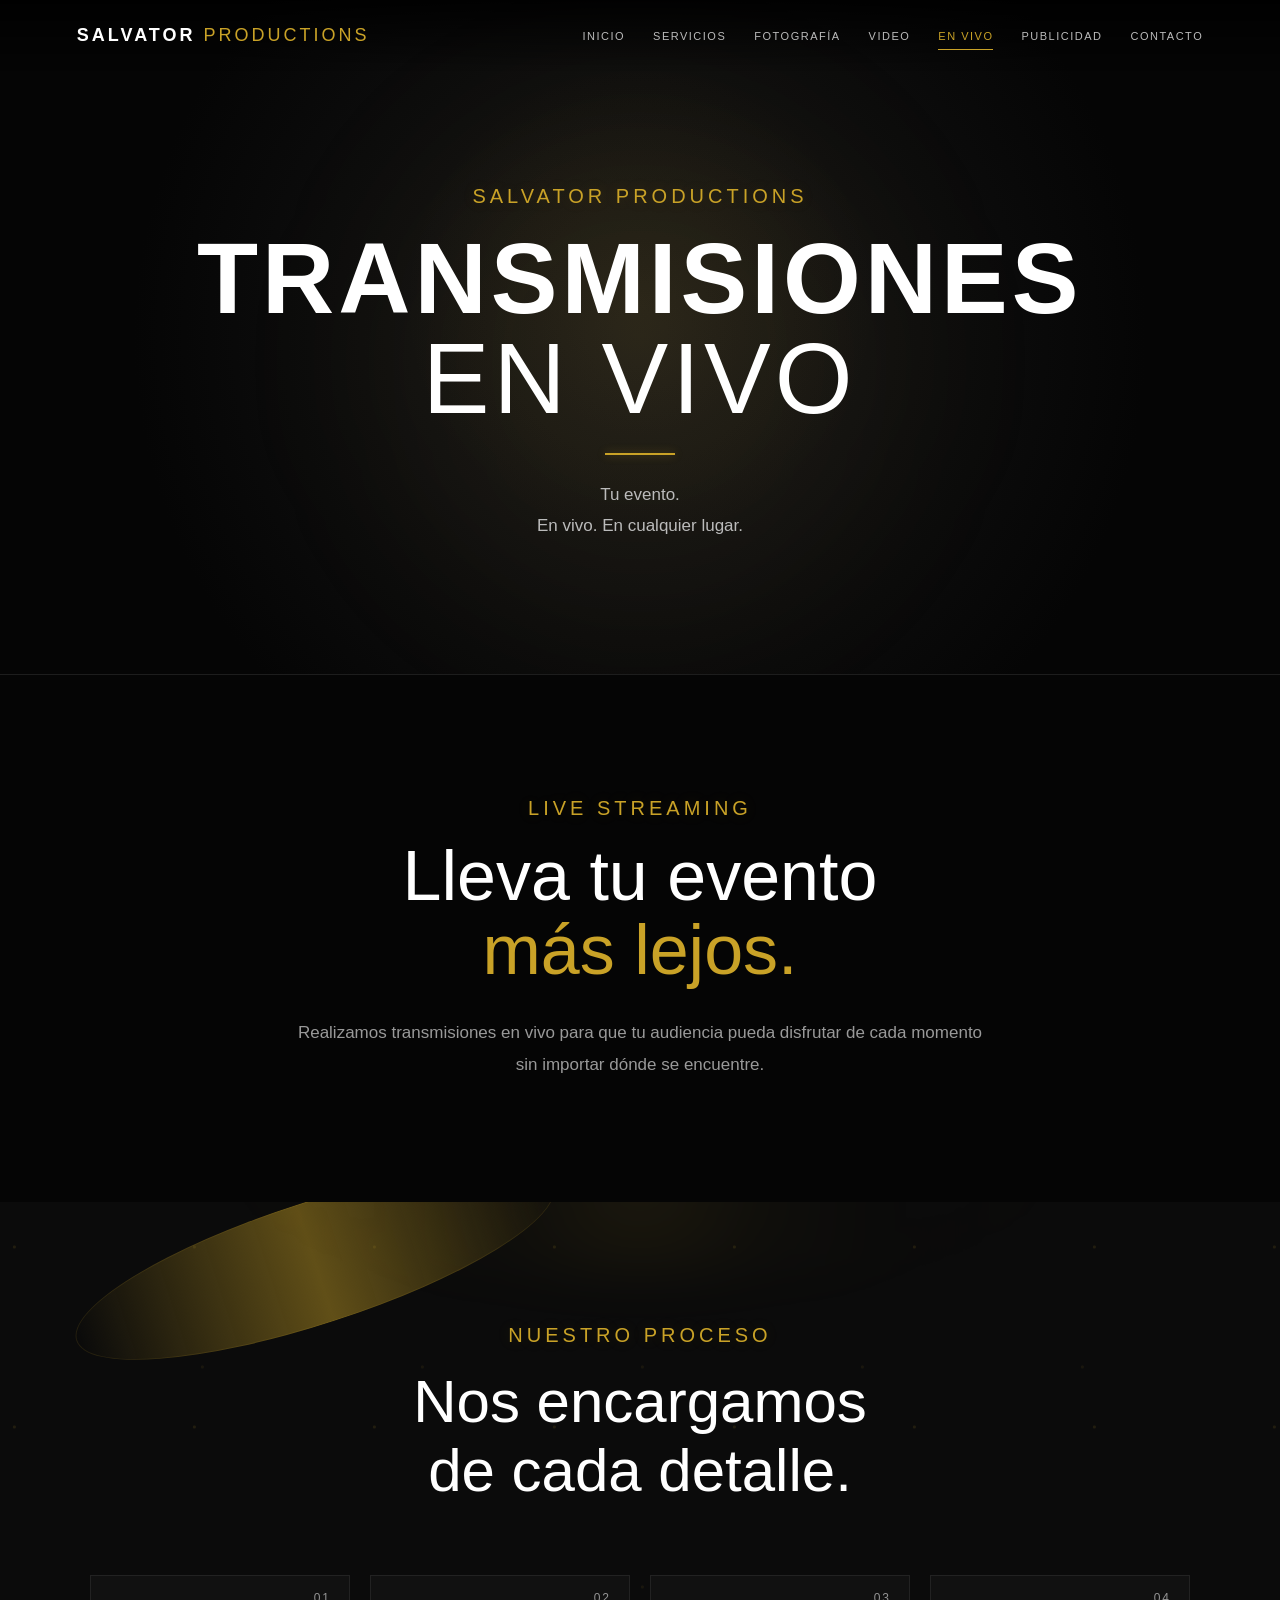
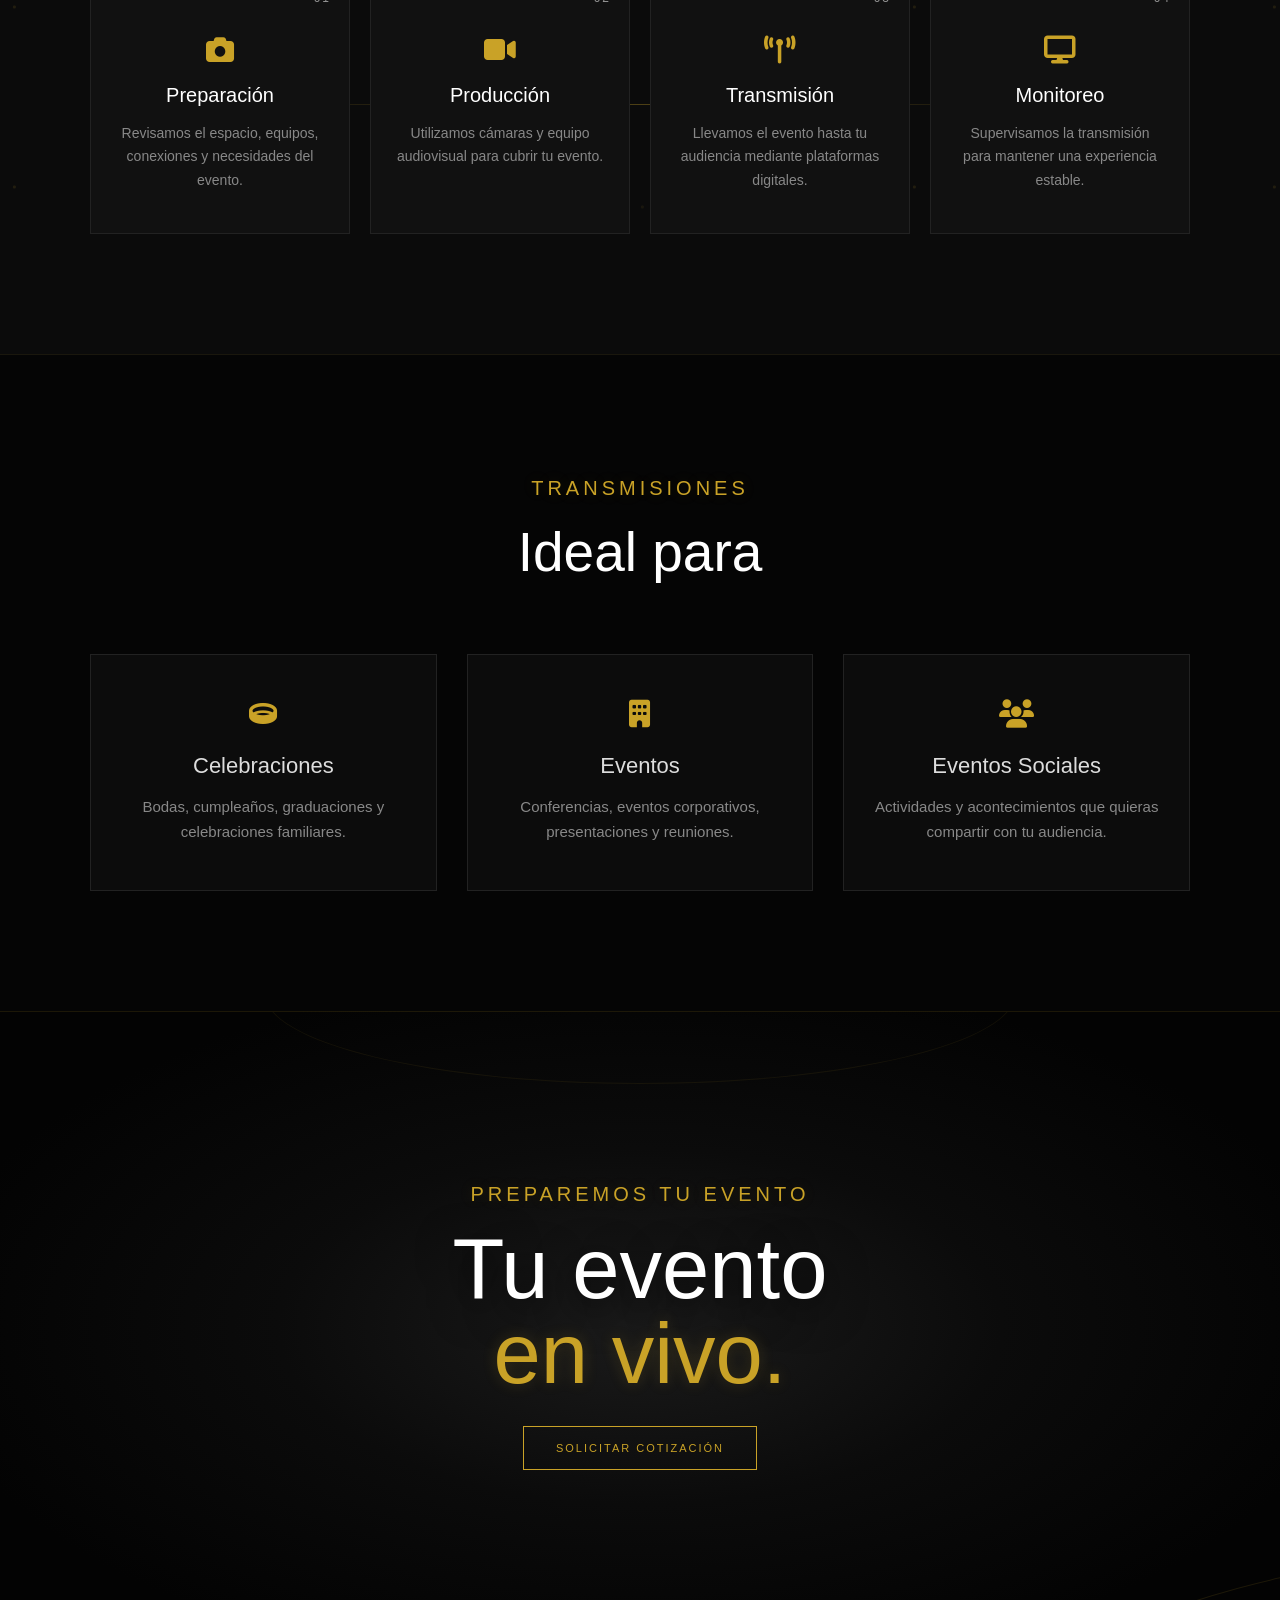
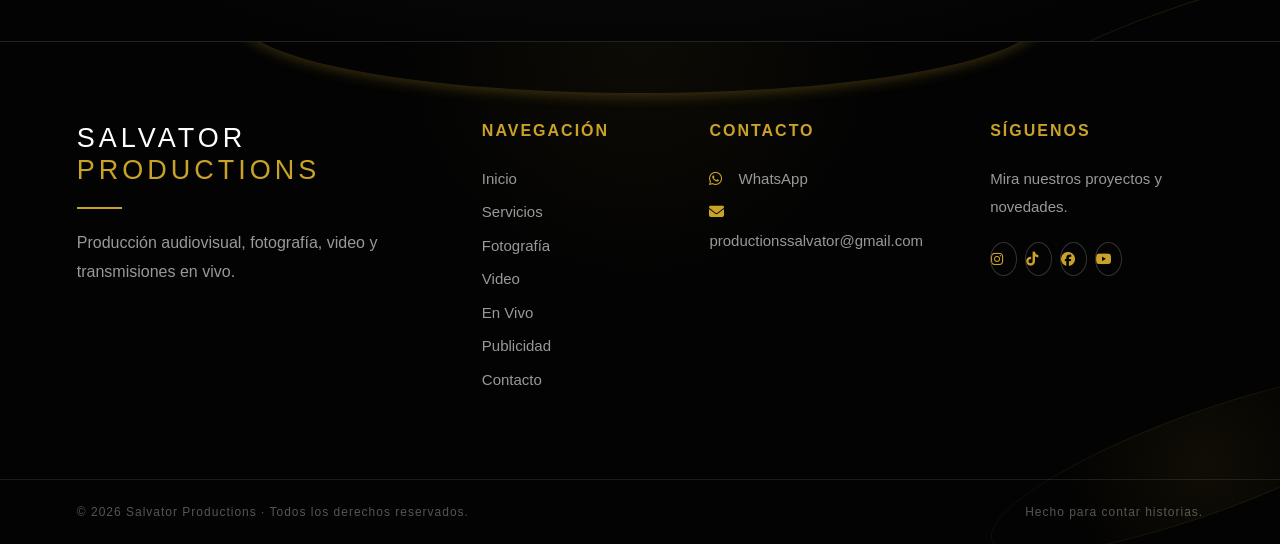
<file: transmisiones.html>
<!DOCTYPE html>
<html lang="es">

<head>
    <meta charset="UTF-8">
    <meta name="viewport" content="width=device-width, initial-scale=1.0">

    <title>Transmisiones en Vivo | Salvator Productions</title>

    <link rel="stylesheet" href="css/Style.css">
    <link rel="stylesheet" href="https://cdnjs.cloudflare.com/ajax/libs/font-awesome/6.5.2/css/all.min.css">
</head>

<body>

<header class="navbar">
    <a href="index.html" class="logo">SALVATOR <span>PRODUCTIONS</span></a>

    <nav>
        <a href="index.html">Inicio</a>
        <a href="index.html#servicios">Servicios</a>
        <a href="fotografia.html">Fotografía</a>
        <a href="video.html">Video</a>
        <a href="transmisiones.html" class="activo">En Vivo</a>
        <a href="publicidad.html">Publicidad</a>
        <a href="contacto.html">Contacto</a>
    </nav>
</header>

<section class="pagina-hero live-hero">
    <div>
        <p class="etiqueta">SALVATOR PRODUCTIONS</p>
        <h1>Transmisiones<br>en Vivo</h1>
        <div class="linea"></div>
        <p>Tu evento.<br>En vivo. En cualquier lugar.</p>
    </div>
</section>

<section class="pagina-intro reveal">
    <p class="etiqueta">LIVE STREAMING</p>
    <h2>Lleva tu evento<br><span>más lejos.</span></h2>
    <p>Realizamos transmisiones en vivo para que tu audiencia pueda disfrutar de cada momento sin importar dónde se encuentre.</p>
</section>

<section class="proceso reveal">
    <p class="etiqueta">NUESTRO PROCESO</p>
    <h2>Nos encargamos<br>de cada detalle.</h2>

    <div class="proceso-grid">
        <div class="proceso-item reveal"><span>01</span><i class="fa-solid fa-camera"></i><h3>Preparación</h3><p>Revisamos el espacio, equipos, conexiones y necesidades del evento.</p></div>
        <div class="proceso-item reveal"><span>02</span><i class="fa-solid fa-video"></i><h3>Producción</h3><p>Utilizamos cámaras y equipo audiovisual para cubrir tu evento.</p></div>
        <div class="proceso-item reveal"><span>03</span><i class="fa-solid fa-tower-broadcast"></i><h3>Transmisión</h3><p>Llevamos el evento hasta tu audiencia mediante plataformas digitales.</p></div>
        <div class="proceso-item reveal"><span>04</span><i class="fa-solid fa-display"></i><h3>Monitoreo</h3><p>Supervisamos la transmisión para mantener una experiencia estable.</p></div>
    </div>
</section>

<section class="servicios-detalle reveal">
    <p class="etiqueta">TRANSMISIONES</p>
    <h2>Ideal para</h2>

    <div class="detalle-grid">
        <div class="reveal"><i class="fa-solid fa-ring"></i><h3>Celebraciones</h3><p>Bodas, cumpleaños, graduaciones y celebraciones familiares.</p></div>
        <div class="reveal"><i class="fa-solid fa-building"></i><h3>Eventos</h3><p>Conferencias, eventos corporativos, presentaciones y reuniones.</p></div>
        <div class="reveal"><i class="fa-solid fa-users"></i><h3>Eventos Sociales</h3><p>Actividades y acontecimientos que quieras compartir con tu audiencia.</p></div>
    </div>
</section>

<section class="cta reveal">
    <p class="etiqueta">PREPAREMOS TU EVENTO</p>
    <h2>Tu evento<br><span>en vivo.</span></h2>
    <a href="contacto.html" class="boton">Solicitar cotización</a>
</section>

<footer>
    <div class="footer-contenido">
        <div class="footer-marca"><h2>SALVATOR<br><span>PRODUCTIONS</span></h2><div class="footer-linea"></div><p>Producción audiovisual, fotografía, video y transmisiones en vivo.</p></div>
        <div class="footer-columna"><h3>Navegación</h3><a href="index.html">Inicio</a><a href="index.html#servicios">Servicios</a><a href="fotografia.html">Fotografía</a><a href="video.html">Video</a><a href="transmisiones.html">En Vivo</a><a href="publicidad.html">Publicidad</a><a href="contacto.html">Contacto</a></div>
        <div class="footer-columna"><h3>Contacto</h3><a href="https://wa.me/50252506021" target="_blank" rel="noopener noreferrer"><i class="fa-brands fa-whatsapp"></i> WhatsApp</a><a href="mailto:productionssalvator@gmail.com"><i class="fa-solid fa-envelope"></i> productionssalvator@gmail.com</a></div>
        <div class="footer-columna"><h3>Síguenos</h3><p>Mira nuestros proyectos y novedades.</p><div class="redes"><a href="https://www.instagram.com/salvatorproductions" target="_blank" rel="noopener noreferrer" aria-label="Instagram"><i class="fa-brands fa-instagram"></i></a><a href="https://www.tiktok.com/@salvatorproductions" target="_blank" rel="noopener noreferrer" aria-label="TikTok"><i class="fa-brands fa-tiktok"></i></a><a href="https://www.facebook.com/people/Salvator-Productions/61578639746729/" target="_blank" rel="noopener noreferrer" aria-label="Facebook"><i class="fa-brands fa-facebook"></i></a><a href="https://www.youtube.com/@salvatorproductions" target="_blank" rel="noopener noreferrer" aria-label="YouTube"><i class="fa-brands fa-youtube"></i></a></div></div>
    </div>
    <div class="footer-bottom"><p>© 2026 Salvator Productions · Todos los derechos reservados.</p><p>Hecho para contar historias.</p></div>
</footer>
<script src="js/foto.js"></script>
<script src="js/animaciones.js"></script>
</body>
</html>
</file>
<file: css/Style.css>
/* =====================================================
   SALVATOR PRODUCTIONS
   ESTILO GENERAL
===================================================== */

* {
    margin: 0;
    padding: 0;
    box-sizing: border-box;
}

html {
    scroll-behavior: smooth;
}

body {
    background: #050505;
    color: #fff;
    font-family: Arial, Helvetica, sans-serif;
    overflow-x: hidden;
}

a {
    text-decoration: none;
    color: inherit;
}

img,
video {
    max-width: 100%;
}


/* =====================================================
   COLORES
===================================================== */

:root {
    --dorado: #c9a227;
    --dorado-claro: #e0bd45;
    --negro: #050505;
    --negro-2: #0b0b0b;
    --negro-3: #111;
    --gris: #999;
    --gris-claro: #ccc;
}


/* =====================================================
   NAVBAR
===================================================== */

.navbar {
    position: absolute;
    top: 0;
    left: 0;
    width: 100%;
    padding: 25px 6%;
    z-index: 100;

    display: flex;
    justify-content: space-between;
    align-items: center;

    background: linear-gradient(
        to bottom,
        rgba(0,0,0,.85),
        transparent
    );
}

.logo {
    font-size: 18px;
    letter-spacing: 3px;
    font-weight: bold;
}

.logo span {
    color: var(--dorado);
    font-weight: normal;
}

.navbar nav {
    display: flex;
    align-items: center;
    gap: 28px;
}

.navbar nav a {
    position: relative;
    color: #bbb;
    font-size: 11px;
    text-transform: uppercase;
    letter-spacing: 1.5px;
    transition: .3s;
}

.navbar nav a::after {
    content: "";
    position: absolute;
    left: 0;
    bottom: -8px;
    width: 0;
    height: 1px;
    background: var(--dorado);
    transition: .3s;
}

.navbar nav a:hover,
.navbar nav a.activo {
    color: var(--dorado);
}

.navbar nav a:hover::after,
.navbar nav a.activo::after {
    width: 100%;
}


/* =====================================================
   PORTADA PRINCIPAL
===================================================== */

.portada {
    position: relative;
    width: 100%;
    height: 100vh;
    overflow: hidden;

    display: flex;
    justify-content: center;
    align-items: center;
    text-align: center;
}

.video-portada {
    position: absolute;
    inset: 0;

    width: 100%;
    height: 100%;

    object-fit: cover;
    z-index: 0;
}

.portada::after {
    content: "";
    position: absolute;
    inset: 0;

    background: linear-gradient(
        rgba(0,0,0,.25),
        rgba(0,0,0,.75)
    );

    z-index: 1;
}

.portada-contenido {
    position: relative;
    z-index: 2;
    padding: 20px;
}

.mini-titulo {
    color: var(--dorado);
    font-size: 15px;
    letter-spacing: 5px;
    margin-bottom: 20px;
}

.portada h1 {
    font-size: clamp(55px, 9vw, 120px);
    line-height: .9;
    letter-spacing: 5px;
    text-transform: uppercase;
}

.portada h1 span {
    color: var(--dorado);
    font-weight: normal;
}

.portada-contenido > p:last-of-type {
    margin-top: 25px;
    color: #ddd;
    line-height: 1.8;
    font-size: 17px;
}


/* =====================================================
   LÍNEA DORADA
===================================================== */

.linea {
    width: 70px;
    height: 2px;
    background: var(--dorado);
    margin: 25px auto;
}


/* =====================================================
   BOTONES
===================================================== */

.boton {
    display: inline-block;
    padding: 15px 32px;
    margin-top: 30px;

    border: 1px solid var(--dorado);
    color: var(--dorado);

    font-size: 11px;
    text-transform: uppercase;
    letter-spacing: 2px;

    transition: .4s;
}

.boton:hover {
    background: var(--dorado);
    color: #000;
    box-shadow: 0 0 25px rgba(201,162,39,.15);
}


/* =====================================================
   SCROLL INDICATOR
===================================================== */

.scroll-indicator {
    position: absolute;
    bottom: 30px;
    left: 50%;

    transform: translateX(-50%);

    z-index: 5;
    text-align: center;
}

.scroll-indicator span {
    display: block;

    width: 17px;
    height: 17px;

    margin: 0 auto 15px;

    border-right: 2px solid white;
    border-bottom: 2px solid white;

    transform: rotate(45deg);

    animation: flecha 1.5s infinite;
}

.scroll-indicator p {
    color: #aaa;
    font-size: 10px;
    letter-spacing: 3px;
    text-transform: uppercase;
}

@keyframes flecha {
    0% {
        transform: rotate(45deg) translate(-5px,-5px);
        opacity: 0;
    }

    50% {
        opacity: 1;
    }

    100% {
        transform: rotate(45deg) translate(5px,5px);
        opacity: 0;
    }
}


/* =====================================================
   ETIQUETAS
===================================================== */

.etiqueta {
    color: var(--dorado);
    font-size: 20px;
    letter-spacing: 4px;
    text-transform: uppercase;
    margin-bottom: 20px;
}


/* =========================
   SECCIÓN NOSOTROS
========================= */

.nosotros {
    min-height: 100vh;
    display: flex;
    align-items: center;
    justify-content: flex-start;
    padding: 100px 8%;
    background: #000;
}

.nosotros-contenido {
    width: 50%;
    max-width: 600px;
    text-align: left;
}

.nosotros .etiqueta {
    text-align: left;
    font-size: clamp(10px,6vw,15px);
}

.nosotros h2 {
    font-size: clamp(20px,6vw,42px);
    font-weight: 200;
    line-height: 1.1;
}
.nosotros .linea {
    margin-left: 0;
    margin-right: auto;
}

.nosotros .texto {
    text-align: left;
    max-width: 550px;
}
.texto {
    max-width: 720px;
    margin: 20px auto;

    color: #aaa;
    font-size: 17px;
    line-height: 1.9;
}
/* =========================
   NOSOTROS - IMAGEN
========================= */

.nosotros {
    display: flex;
    align-items: center;
    justify-content: space-between;
    gap: 60px;
}

.nosotros-contenido {
    width: 50%;
}

.nosotros-imagen {
    width: 40%;
    display: flex;
    justify-content: center;
    align-items: center;
}

.nosotros-imagen img {
    width: 100%;
    max-width: 500px;
    height: 500px;
    object-fit: cover;
    border-radius: 5px;
}


/* =====================================================
   SERVICIOS
===================================================== */

.servicios-seccion {
    min-height: 90vh;
    padding: 110px 7%;

    background: var(--negro-2);
    text-align: center;
}

.servicios-seccion > h2 {
    font-size: clamp(38px,5vw,55px);
    font-weight: 300;
    margin-bottom: 60px;
}

.servicios {
    max-width: 1200px;
    margin: auto;

    display: grid;
    grid-template-columns: repeat(3,1fr);
    gap: 25px;
}

.servicio {
    position: relative;

    min-height: 330px;
    padding: 45px 30px;

    background: var(--negro-3);
    border: 1px solid #222;

    display: flex;
    flex-direction: column;
    justify-content: center;
    align-items: center;

    text-align: center;
    overflow: hidden;

    transition: .4s;
}

.servicio::after {
    content: "";
    position: absolute;

    left: 0;
    bottom: 0;

    width: 0;
    height: 2px;

    background: var(--dorado);
    transition: .4s;
}

.servicio:hover {
    transform: translateY(-10px);
    border-color: var(--dorado);
    background: #141414;
}

.servicio:hover::after {
    width: 100%;
}

.icono-servicio {
    width: 60px;
    height: 60px;

    display: flex;
    justify-content: center;
    align-items: center;

    border: 1px solid #333;
    border-radius: 50%;

    color: var(--dorado);
    font-size: 22px;

    margin-bottom: 25px;
    transition: .4s;
}

.servicio:hover .icono-servicio {
    border-color: var(--dorado);
    transform: scale(1.08);
}

.servicio h3 {
    color: var(--dorado);
    font-size: 23px;
    font-weight: 400;
    margin-bottom: 15px;
}

.servicio p {
    max-width: 290px;
    color: #999;
    font-size: 15px;
    line-height: 1.7;
    margin-bottom: 20px;
}

.servicio > span {
    color: var(--dorado);
    font-size: 11px;
    text-transform: uppercase;
    letter-spacing: 2px;
}

.servicio > span i {
    margin-left: 8px;
    transition: .3s;
}

.servicio:hover > span i {
    transform: translateX(5px);
}


/* =====================================================
   CTA
===================================================== */

.cta {
    min-height: 65vh;
    padding: 100px 25px;

    display: flex;
    flex-direction: column;
    justify-content: center;
    align-items: center;

    text-align: center;

    background:
        radial-gradient(
            circle at center,
            #181818 0%,
            #050505 65%
        );
}

.cta h2 {
    font-size: clamp(45px,7vw,85px);
    line-height: 1;
    font-weight: 300;
}

.cta h2 span {
    color: var(--dorado);
}


/* =====================================================
   HERO DE SUBPÁGINAS
===================================================== */

.pagina-hero {
    position: relative;

    min-height: 75vh;
    padding: 150px 25px 100px;

    display: flex;
    justify-content: center;
    align-items: center;

    text-align: center;

    background:
        radial-gradient(
            circle at center,
            #191919 0%,
            #050505 70%
        );

    border-bottom: 1px solid #1d1d1d;
    overflow: hidden;
}

.pagina-hero::before {
    content: "";
    position: absolute;

    width: 500px;
    height: 500px;

    border-radius: 50%;

    background: rgba(201,162,39,.04);
    filter: blur(80px);
}

.pagina-hero > div {
    position: relative;
    z-index: 2;
}

.pagina-hero h1 {
    font-size: clamp(50px,8vw,100px);
    font-weight: 300;
    line-height: 1;

    text-transform: uppercase;
    letter-spacing: 4px;
}

.pagina-hero h1::first-line {
    font-weight: bold;
}

.pagina-hero > div > p:last-child {
    color: #bbb;
    font-size: 17px;
    line-height: 1.8;
}


/* =====================================================
   HERO ESPECÍFICOS
===================================================== */

.video-hero {
    background:
        linear-gradient(
            rgba(5,5,5,.5),
            rgba(5,5,5,.95)
        ),
        url("../img/video-fondo.jpg") center/cover;
}

.live-hero {
    background:
        linear-gradient(
            rgba(5,5,5,.5),
            rgba(5,5,5,.95)
        ),
        url("../img/live-fondo.jpg") center/cover;
}

.contacto-hero {
    min-height: 65vh;
}


/* =====================================================
   INTRO DE SUBPÁGINAS
===================================================== */

.pagina-intro {
    max-width: 850px;
    margin: auto;
    padding: 120px 25px;
    text-align: center;
}

.pagina-intro h2 {
    font-size: clamp(40px,6vw,70px);
    line-height: 1.05;
    font-weight: 300;
    margin-bottom: 30px;
}

.pagina-intro h2 span {
    color: var(--dorado);
}

.pagina-intro > p:last-child {
    max-width: 700px;
    margin: auto;

    color: #999;
    font-size: 17px;
    line-height: 1.9;
}


/* =====================================================
   GALERÍA DE FOTOGRAFÍA
===================================================== */

.galeria-seccion {
    padding: 100px 7%;
    background: #0b0b0b;
    text-align: center;
}

.galeria-seccion h2 {
    font-size: 45px;
    font-weight: 300;
    margin-bottom: 60px;
}

.galeria {
    max-width: 1200px;
    margin: auto;

    display: grid;
    grid-template-columns: repeat(3,1fr);
    gap: 15px;
}

.foto {
    position: relative;

    height: 350px;

    overflow: hidden;

    background: #111;
    border: 1px solid #222;

    cursor: pointer;

    transition: .4s;
}

.foto::after {
    content: "";
    position: absolute;
    inset: 0;

    background: rgba(0,0,0,0);
    transition: .4s;

    pointer-events: none;
}

.foto img {
    width: 100%;
    height: 100%;

    object-fit: cover;
    display: block;

    transition: .6s;
}

.foto:hover img {
    transform: scale(1.08);
}

.foto:hover::after {
    background: rgba(0,0,0,.2);
}

.foto:hover {
    border-color: var(--dorado);
}


/* =====================================================
   VISOR DE IMÁGENES EN GRANDE
===================================================== */

.visor {
    display: none;

    position: fixed;
    inset: 0;

    z-index: 9999;

    width: 100%;
    height: 100%;

    background: rgba(0,0,0,.96);

    justify-content: center;
    align-items: center;
    flex-direction: column;

    padding: 60px 25px 30px;

    animation: aparecer-visor .3s ease;
}

.imagen-grande {
    display: block;

    max-width: 90%;
    max-height: 78vh;

    width: auto;
    height: auto;

    object-fit: contain;

    border: 1px solid var(--dorado);

    box-shadow: 0 0 35px rgba(201,162,39,.12);

    animation: zoom-imagen .3s ease;
}

.cerrar {
    position: absolute;

    top: 20px;
    right: 35px;

    color: #fff;

    font-size: 45px;
    font-weight: 300;

    line-height: 1;

    cursor: pointer;

    transition: .3s;
}

.cerrar:hover {
    color: var(--dorado);
    transform: scale(1.1);
}

#descripcionImagen {
    color: #aaa;

    font-size: 13px;

    letter-spacing: 1px;

    text-align: center;

    margin-top: 20px;

    max-width: 90%;
}

@keyframes aparecer-visor {
    from {
        opacity: 0;
    }

    to {
        opacity: 1;
    }
}

@keyframes zoom-imagen {
    from {
        transform: scale(.92);
        opacity: 0;
    }

    to {
        transform: scale(1);
        opacity: 1;
    }
}


/* =====================================================
   DETALLE DE SERVICIOS
===================================================== */

.servicios-detalle {
    padding: 120px 7%;
    text-align: center;
    background: #050505;
}

.servicios-detalle > h2 {
    font-size: clamp(38px,5vw,55px);
    font-weight: 300;
    margin-bottom: 70px;
}

.detalle-grid {
    max-width: 1100px;
    margin: auto;

    display: grid;
    grid-template-columns: repeat(3,1fr);
    gap: 30px;
}

.detalle-grid > div {
    padding: 45px 30px;

    border: 1px solid #222;
    background: #0c0c0c;

    transition: .4s;
}

.detalle-grid > div:hover {
    border-color: var(--dorado);
    transform: translateY(-7px);
}

.detalle-grid i {
    color: var(--dorado);
    font-size: 28px;
    margin-bottom: 25px;
}

.detalle-grid h3 {
    color: #ddd;
    font-size: 22px;
    font-weight: 400;
    margin-bottom: 15px;
}

.detalle-grid p {
    color: #888;
    line-height: 1.7;
    font-size: 15px;
}


/* =====================================================
   VIDEOS
===================================================== */

.videos-seccion {
    padding: 100px 7%;
    background: #0b0b0b;
    text-align: center;
}

.videos-seccion h2 {
    font-size: 48px;
    font-weight: 300;
    margin-bottom: 60px;
}

.videos-grid {
    max-width: 1200px;
    margin: auto;

    display: grid;
    grid-template-columns: repeat(3,1fr);
    gap: 25px;
}

.video-card {
    background: #111;
    border: 1px solid #222;

    padding-bottom: 25px;

    text-align: left;

    transition: .4s;
}

.video-card:hover {
    border-color: var(--dorado);
    transform: translateY(-7px);
}

.video-card video {
    width: 100%;
    height: 240px;

    display: block;

    object-fit: cover;
    background: #000;
}

.video-card h3 {
    color: var(--dorado);
    font-size: 21px;
    font-weight: 400;
    margin: 22px 20px 10px;
}

.video-card p {
    color: #888;
    font-size: 14px;
    line-height: 1.6;
    margin: 0 20px;
}


/* =====================================================
   PROCESO DE TRANSMISIONES
===================================================== */

.proceso {
    padding: 120px 7%;
    background: #0b0b0b;
    text-align: center;
}

.proceso > h2 {
    font-size: clamp(40px,5vw,60px);
    font-weight: 300;
    margin-bottom: 70px;
}

.proceso-grid {
    max-width: 1100px;
    margin: auto;

    display: grid;
    grid-template-columns: repeat(4,1fr);
    gap: 20px;
}

.proceso-item {
    position: relative;

    padding: 40px 25px;

    border: 1px solid #222;
    background: #111;

    transition: .4s;
}

.proceso-item:hover {
    border-color: var(--dorado);
    transform: translateY(-7px);
}

.proceso-item > span {
    position: absolute;
    top: 15px;
    right: 18px;

    color: #444;
    font-size: 12px;
    letter-spacing: 2px;
}

.proceso-item i {
    color: var(--dorado);
    font-size: 28px;
    margin: 20px 0;
}

.proceso-item h3 {
    font-size: 20px;
    font-weight: 400;
    margin-bottom: 15px;
}

.proceso-item p {
    color: #888;
    font-size: 14px;
    line-height: 1.7;
}


/* =====================================================
   CONTACTO
===================================================== */

.contacto-seccion {
    min-height: 80vh;
    padding: 120px 7%;

    display: grid;
    grid-template-columns: 1fr 1fr;

    gap: 100px;

    align-items: center;

    background: #050505;
}

.contacto-info h2 {
    font-size: clamp(45px,6vw,75px);
    line-height: 1;
    font-weight: 300;
    margin-bottom: 30px;
}

.contacto-info h2 span {
    color: var(--dorado);
}

.contacto-info > p {
    max-width: 500px;

    color: #999;
    font-size: 16px;
    line-height: 1.8;

    margin-bottom: 40px;
}

.datos-contacto {
    display: flex;
    flex-direction: column;
    gap: 20px;
}

.datos-contacto a {
    display: flex;
    align-items: center;
    gap: 18px;

    color: #aaa;
    transition: .3s;
}

.datos-contacto a:hover {
    color: var(--dorado);
}

.datos-contacto i {
    width: 50px;
    height: 50px;

    display: flex;
    align-items: center;
    justify-content: center;

    border: 1px solid #333;
    border-radius: 50%;

    color: var(--dorado);
    font-size: 20px;
}

.datos-contacto small {
    display: block;

    color: #666;
    font-size: 10px;
    letter-spacing: 2px;

    margin-bottom: 3px;
}

.datos-contacto strong {
    font-size: 15px;
    font-weight: normal;
}


/* =====================================================
   FORMULARIO
===================================================== */

.formulario {
    padding: 45px;

    background: #0d0d0d;
    border: 1px solid #222;
}

.campo {
    margin-bottom: 22px;
}

.campo label {
    display: block;

    color: #aaa;
    font-size: 12px;

    text-transform: uppercase;
    letter-spacing: 1.5px;

    margin-bottom: 9px;
}

.campo input,
.campo textarea,
.campo select {
    width: 100%;

    padding: 15px;

    background: #080808;
    border: 1px solid #292929;

    color: white;
    outline: none;

    font-family: inherit;
    font-size: 14px;

    transition: .3s;
}

.campo textarea {
    resize: vertical;
    min-height: 130px;
}

.campo select {
    cursor: pointer;
}

.campo input:focus,
.campo textarea:focus,
.campo select:focus {
    border-color: var(--dorado);
    box-shadow: 0 0 15px rgba(201,162,39,.08);
}

.campo input::placeholder,
.campo textarea::placeholder {
    color: #555;
}

.boton-formulario {
    width: 100%;
    background: transparent;
    cursor: pointer;
    font-family: inherit;
}


/* =====================================================
   REDES DE CONTACTO
===================================================== */

.contacto-redes {
    padding: 100px 25px;
    text-align: center;
    background: #0b0b0b;
}

.contacto-redes h2 {
    font-size: clamp(40px,5vw,65px);
    font-weight: 300;
    line-height: 1.05;
}

.contacto-redes h2 span {
    color: var(--dorado);
}

.redes-grandes {
    justify-content: center;
    margin-top: 35px;
}

.redes-grandes a {
    width: 50px;
    height: 50px;
    font-size: 18px;
}


/* =====================================================
   FOOTER
===================================================== */

footer {
    background: #030303;
    border-top: 1px solid #222;
}

.footer-contenido {
    max-width: 1450px;
    margin: auto;

    padding: 80px 6%;

    display: grid;
    grid-template-columns: 2fr 1fr 1.3fr 1.2fr;

    gap: 50px;
}

.footer-marca h2 {
    font-size: 27px;
    line-height: 1.2;
    letter-spacing: 4px;
    font-weight: 400;
}

.footer-marca h2 span {
    color: var(--dorado);
}

.footer-linea {
    width: 45px;
    height: 2px;
    background: var(--dorado);
    margin: 20px 0;
}

.footer-marca p {
    max-width: 330px;
    color: #999;
    font-size: 16px;
    line-height: 1.8;
}

.footer-columna h3 {
    color: var(--dorado);
    font-size: 16px;
    text-transform: uppercase;
    letter-spacing: 2px;
    margin-bottom: 25px;
}

.footer-columna a,
.footer-columna p {
    display: block;
    color: #999;
    font-size: 15px;
    line-height: 1.9;
    margin-bottom: 5px;
    transition: .3s;
}

.footer-columna a:hover {
    color: var(--dorado);
}

.footer-columna a i {
    width: 25px;
    color: var(--dorado);
}

.redes {
    display: flex;
    gap: 8px;
    margin-top: 20px;
}

.redes a {
    width: 34px;
    height: 34px;

    margin: 0;
    padding: 0;

    border: 1px solid #333;
    border-radius: 50%;

    display: flex !important;
    justify-content: center;
    align-items: center;

    color: #aaa;
    font-size: 14px;

    transition: .3s;
}

.redes a:hover {
    border-color: var(--dorado);
    color: var(--dorado);
    transform: translateY(-3px);
}

.footer-bottom {
    padding: 25px 6%;
    border-top: 1px solid #1b1b1b;

    display: flex;
    justify-content: space-between;
    gap: 20px;
}

.footer-bottom p {
    color: #555;
    font-size: 12px;
    letter-spacing: 1px;
}


/* =====================================================
   TABLET
===================================================== */

@media (max-width: 1000px) {

    .navbar nav {
        gap: 15px;
    }

    .servicios {
        grid-template-columns: 1fr;
        max-width: 550px;
    }

    .galeria {
        grid-template-columns: repeat(2,1fr);
    }

    .videos-grid {
        grid-template-columns: 1fr;
        max-width: 600px;
    }

    .detalle-grid {
        grid-template-columns: 1fr;
        max-width: 600px;
    }

    .proceso-grid {
        grid-template-columns: repeat(2,1fr);
    }

    .footer-contenido {
        grid-template-columns: 1fr 1fr;
    }

}


/* =====================================================
   MÓVIL
===================================================== */

@media (max-width: 700px) {

    /* NAVBAR */

    .navbar {
        position: absolute;
        padding: 20px;

        flex-direction: column;
        gap: 20px;
    }

    .logo {
        font-size: 15px;
    }

    .navbar nav {
        flex-wrap: wrap;
        justify-content: center;
        gap: 12px 17px;
    }

    .navbar nav a {
        font-size: 9px;
    }


    /* PORTADA */

    .portada h1 {
        font-size: 55px;
        letter-spacing: 2px;
    }

    .mini-titulo {
        font-size: 9px;
        letter-spacing: 3px;
    }


    /* NOSOTROS */

    .nosotros {
        min-height: auto;
        padding: 100px 25px;
    }


    /* SERVICIOS */

    .servicios-seccion {
        padding: 90px 25px;
    }


    /* SUBPÁGINAS */

    .pagina-hero {
        min-height: 65vh;
        padding: 140px 25px 80px;
    }

    .pagina-hero h1 {
        font-size: 50px;
    }

    .pagina-intro {
        padding: 90px 25px;
    }


    /* GALERÍA */

    .galeria {
        grid-template-columns: 1fr;
    }

    .foto {
        height: 400px;
    }


    /* VISOR */

    .visor {
        padding: 60px 15px 25px;
    }

    .imagen-grande {
        max-width: 95%;
        max-height: 75vh;
    }

    .cerrar {
        top: 15px;
        right: 25px;
        font-size: 40px;
    }

    #descripcionImagen {
        font-size: 12px;
        max-width: 95%;
    }


    /* VIDEOS */

    .videos-seccion {
        padding: 80px 25px;
    }

    .video-card video {
        height: 220px;
    }


    /* PROCESO */

    .proceso {
        padding: 90px 25px;
    }

    .proceso-grid {
        grid-template-columns: 1fr;
    }


    /* CONTACTO */

    .contacto-seccion {
        grid-template-columns: 1fr;
        gap: 60px;
        padding: 90px 25px;
    }

    .formulario {
        padding: 30px 20px;
    }


    /* FOOTER */

    .footer-contenido {
        grid-template-columns: 1fr;
        padding: 60px 25px;
        gap: 45px;
    }

    .footer-bottom {
        flex-direction: column;
        text-align: center;
        padding: 25px;
    }

}
/* =====================================================
   ANIMACIÓN GENERAL PARA .PAGINA-HERO
   Funciona en todas las páginas que usen esta clase
===================================================== */

.pagina-hero > div {
    animation: heroEntrada 1.2s ease-out both;
}

.pagina-hero .etiqueta {
    animation: heroEtiqueta 1s ease-out .1s both;
}

.pagina-hero h1 {
    animation: heroTitulo 1.2s cubic-bezier(.2,.8,.2,1) .2s both;
}

.pagina-hero .linea {
    animation: heroLinea 1s ease-out .5s both;
}

.pagina-hero > div > p:last-child {
    animation: heroTexto 1s ease-out .7s both;
}


/* =====================================================
   ANIMACIÓN DEL CONTENIDO
===================================================== */

@keyframes heroEntrada {

    from {
        opacity: 0;
        transform: translateY(35px);
    }

    to {
        opacity: 1;
        transform: translateY(0);
    }

}


/* =====================================================
   ANIMACIÓN ETIQUETA
===================================================== */

@keyframes heroEtiqueta {

    from {
        opacity: 0;
        transform: translateY(15px);
        letter-spacing: 8px;
    }

    to {
        opacity: 1;
        transform: translateY(0);
        letter-spacing: 4px;
    }

}


/* =====================================================
   ANIMACIÓN TÍTULO
===================================================== */

@keyframes heroTitulo {

    from {
        opacity: 0;
        transform: translateY(40px) scale(.95);
    }

    to {
        opacity: 1;
        transform: translateY(0) scale(1);
    }

}


/* =====================================================
   ANIMACIÓN LÍNEA DORADA
===================================================== */

@keyframes heroLinea {

    from {
        opacity: 0;
        width: 0;
    }

    to {
        opacity: 1;
        width: 70px;
    }

}


/* =====================================================
   ANIMACIÓN DESCRIPCIÓN
===================================================== */

@keyframes heroTexto {

    from {
        opacity: 0;
        transform: translateY(20px);
    }

    to {
        opacity: 1;
        transform: translateY(0);
    }

}


/* =====================================================
   EFECTO DE LUZ DORADA
===================================================== */

.pagina-hero::before {
    animation: luzHero 5s ease-in-out infinite alternate;
}

@keyframes luzHero {

    from {
        transform: scale(.85);
        opacity: .5;
    }

    to {
        transform: scale(1.15);
        opacity: 1;
    }

}


/* =====================================================
   RESPETAR REDUCCIÓN DE MOVIMIENTO
===================================================== */

@media (prefers-reduced-motion: reduce) {

    .pagina-hero > div,
    .pagina-hero .etiqueta,
    .pagina-hero h1,
    .pagina-hero .linea,
    .pagina-hero > div > p:last-child,
    .pagina-hero::before {
        animation: none;
    }

}
/* =========================================
NAVEGACIÓN ENTRE PORTAFOLIOS
========================================= */

.galeria-contenedor {
width: 100%;
max-width: 1250px;
margin: 50px auto 0;
padding: 0 30px;

```
display: flex;
align-items: center;
justify-content: center;
gap: 35px;
```

}

/* GALERÍA */

.galeria-contenedor .galeria {
flex: 1;
width: 100%;
}

/* BOTÓN DE NAVEGACIÓN */

.navegacion-portafolio {
flex-shrink: 0;

```
width: 120px;
min-height: 130px;

display: flex;
flex-direction: column;
align-items: center;
justify-content: center;

text-decoration: none;

color: #fff;

border: 1px solid rgba(255, 255, 255, 0.25);
border-radius: 14px;

background: rgba(255, 255, 255, 0.03);

transition:
    transform 0.3s ease,
    border-color 0.3s ease,
    background 0.3s ease;
```

}

/* FLECHA */

.navegacion-portafolio i {
font-size: 28px;

```
margin-bottom: 12px;

color: #d4af37;

transition: transform 0.3s ease;
```

}

/* TEXTO PEQUEÑO */

.navegacion-portafolio span {
font-size: 9px;

```
letter-spacing: 2px;

color: rgba(255, 255, 255, 0.55);

margin-bottom: 5px;
```

}

/* NOMBRE DEL SIGUIENTE */

.navegacion-portafolio strong {
font-size: 11px;

```
letter-spacing: 1px;

text-align: center;

color: #fff;
```

}

/* HOVER */

.navegacion-portafolio:hover {
transform: translateX(6px);

```
border-color: #d4af37;

background: rgba(212, 175, 55, 0.08);
```

}

.navegacion-portafolio:hover i {
transform: translateX(7px);
}

/* BOTÓN ANTERIOR */

.navegacion-portafolio.anterior:hover {
transform: translateX(-6px);
}

.navegacion-portafolio.anterior:hover i {
transform: translateX(-7px);
}

/* =========================================
RESPONSIVE
========================================= */

@media (max-width: 900px) {

```
.galeria-contenedor {
    padding: 0 15px;
    gap: 15px;
}

.navegacion-portafolio {
    width: 90px;
    min-height: 110px;
}

.navegacion-portafolio i {
    font-size: 22px;
}

.navegacion-portafolio strong {
    font-size: 9px;
}
```

}

@media (max-width: 600px) {

```
.galeria-contenedor {
    position: relative;

    display: block;

    padding: 0 15px;
}

.galeria-contenedor .galeria {
    width: 100%;
}

.navegacion-portafolio {
    position: absolute;

    right: 0;
    top: 50%;

    transform: translateY(-50%);

    width: 55px;
    min-height: 70px;

    border-radius: 50%;
}

.navegacion-portafolio span,
.navegacion-portafolio strong {
    display: none;
}

.navegacion-portafolio i {
    margin: 0;
    font-size: 22px;
}

.navegacion-portafolio:hover {
    transform: translateY(-50%) translateX(4px);
}

.navegacion-portafolio.anterior {
    left: 0;
    right: auto;
}

.navegacion-portafolio.anterior:hover {
    transform: translateY(-50%) translateX(-4px);
}


}

/* =========================================
FLECHA DE SCROLL
========================================= */

html {
scroll-behavior: smooth;
}

.scroll-indicator {
position: absolute;

```
bottom: 30px;
left: 50%;

transform: translateX(-50%);

display: flex;
flex-direction: column;
align-items: center;

text-decoration: none;

color: #fff;

cursor: pointer;

z-index: 20;
```

}

/* FLECHA */

.scroll-indicator > i {
font-size: 22px;

```
color: #fff;

margin-bottom: 10px;

animation: flechaBajar 1.6s ease-in-out infinite;

transition:
    color 0.3s ease,
    transform 0.3s ease;
```

}

/* TEXTO */

.scroll-indicator p {
margin: 0;

```
font-size: 9px;

letter-spacing: 3px;

text-transform: uppercase;

color: rgba(255, 255, 255, 0.7);

transition: color 0.3s ease;
```

}

/* ANIMACIÓN HACIA ABAJO */

@keyframes flechaBajar {

```
0%,
100% {
    transform: translateY(0);
}

50% {
    transform: translateY(9px);
}
```

}

/* HOVER */

.scroll-indicator:hover > i {
color: #d4af37;

```
transform: translateY(4px);
```

}

.scroll-indicator:hover p {
color: #fff;
}

/* =========================================
MÓVIL
========================================= */

@media (max-width: 600px) {

```
.scroll-indicator {
    bottom: 22px;
}

.scroll-indicator > i {
    font-size: 19px;
}

.scroll-indicator p {
    font-size: 8px;
    letter-spacing: 2px;
}
```

}
/* =========================
   SERVICIOS
========================= */

.servicios-seccion {
    padding: 100px 8%;
}

.servicios {
    display: grid;
    grid-template-columns: repeat(4, 1fr);
    gap: 25px;
    width: 100%;
    margin-top: 50px;
}

.servicio {
    min-height: 360px;
    padding: 35px 30px;
    display: flex;
    flex-direction: column;
    justify-content: flex-start;
    text-decoration: none;
    box-sizing: border-box;
}

.icono-servicio {
    margin-bottom: 25px;
}

.icono-servicio i {
    font-size: 38px;
}

.servicio h3 {
    margin-bottom: 15px;
}

.servicio p {
    line-height: 1.7;
    margin-bottom: 25px;
}

.servicio span {
    margin-top: auto;
}


/* =========================
   TABLET
========================= */

@media (max-width: 1100px) {

    .servicios {
        grid-template-columns: repeat(2, 1fr);
    }

}


/* =========================
   CELULAR
========================= */

@media (max-width: 650px) {

    .servicios {
        grid-template-columns: 1fr;
    }

    .servicio {
        min-height: 320px;
    }

}



/* =====================================================
   PORTAFOLIO FOTOGRAFÍA
   ESTILOS INDEPENDIENTES
===================================================== */

.portfolio-fotografia {
    width: 100%;
    padding: 110px 7%;

    background: var(--negro-2);

    text-align: center;

    box-sizing: border-box;
}


/* =====================================================
   TITULO
===================================================== */

.portfolio-fotografia > .etiqueta {
    margin-bottom: 20px;
}

.portfolio-fotografia > h2 {
    font-size: clamp(38px, 5vw, 55px);

    font-weight: 300;

    margin: 0;
    align-items: center;
}


/* =====================================================
   GRID
===================================================== */

.portfolio-grid {

    width: 100%;

    max-width: 1050px;

    margin: 60px auto 0;

    display: grid;

    grid-template-columns: repeat(3, 1fr);

    gap: 25px;

    align-items: stretch;

    justify-content: center;

}


/* =====================================================
   TARJETAS
===================================================== */

.portfolio-card {

    width: 100%;

    min-height: 350px;

    padding: 40px 30px;

    box-sizing: border-box;

    background: var(--negro-3);

    border: 1px solid #222;

    display: flex;

    flex-direction: column;

    justify-content: center;

    align-items: center;

    text-align: center;

    text-decoration: none;

    position: relative;

    overflow: hidden;

    transition: .4s;

}


/* =====================================================
   LINEA DORADA INFERIOR
===================================================== */

.portfolio-card::after {

    content: "";

    position: absolute;

    left: 0;

    bottom: 0;

    width: 0;

    height: 2px;

    background: var(--dorado);

    transition: .4s;

}


/* =====================================================
   HOVER
===================================================== */

.portfolio-card:hover {

    transform: translateY(-10px);

    border-color: var(--dorado);

    background: #141414;

}

.portfolio-card:hover::after {

    width: 100%;

}


/* =====================================================
   ICONO
===================================================== */

.portfolio-icon {

    width: 65px;

    height: 65px;

    border: 1px solid #333;

    border-radius: 50%;

    display: flex;

    justify-content: center;

    align-items: center;

    color: var(--dorado);

    font-size: 25px;

    margin-bottom: 25px;

    transition: .4s;

}


.portfolio-card:hover .portfolio-icon {

    border-color: var(--dorado);

    transform: scale(1.08);

}


/* =====================================================
   TITULO DE TARJETA
===================================================== */

.portfolio-card h3 {

    color: var(--dorado);

    font-size: 22px;

    font-weight: 400;

    margin: 0 0 15px;

}


/* =====================================================
   DESCRIPCIÓN
===================================================== */

.portfolio-card p {

    max-width: 280px;

    color: #999;

    font-size: 15px;

    line-height: 1.7;

    margin: 0 0 25px;

}


/* =====================================================
   ENLACE
===================================================== */

.portfolio-card > span {

    color: var(--dorado);

    font-size: 11px;

    text-transform: uppercase;

    letter-spacing: 2px;

}


.portfolio-card > span i {

    margin-left: 8px;

    transition: .3s;

}


.portfolio-card:hover > span i {

    transform: translateX(6px);

}


/* =====================================================
   TABLET
===================================================== */

@media (max-width: 1000px) {

    .portfolio-grid {

        grid-template-columns: repeat(2, 1fr);

        max-width: 700px;

    }

}


/* =====================================================
   CELULAR
===================================================== */

@media (max-width: 700px) {

    .portfolio-fotografia {

        padding: 90px 25px;

    }


    .portfolio-grid {

        grid-template-columns: 1fr;

        max-width: 450px;

        gap: 20px;

        margin-top: 45px;

    }


    .portfolio-card {

        min-height: 330px;

        padding: 35px 25px;

    }

}

/* =====================================================
   PUBLICIDAD
   ESTILOS INDEPENDIENTES
===================================================== */

.publicidad-seccion {
    width: 100%;
    padding: 110px 7%;
    background: var(--negro-2);
    text-align: center;
    box-sizing: border-box;
}

.publicidad-seccion > .etiqueta {
    margin-bottom: 20px;
}

.publicidad-seccion > h2 {
    font-size: clamp(38px, 5vw, 55px);
    font-weight: 300;
    margin: 0;
    align-items: center;
}

.publicidad-grid {
    width: 100%;
    max-width: 1050px;
    margin: 60px auto 0;

    display: grid;
    grid-template-columns: repeat(3, 1fr);

    gap: 25px;

    align-items: stretch;
    justify-content: center;
}

.publicidad-card {
    width: 100%;
    min-height: 350px;

    padding: 40px 30px;

    box-sizing: border-box;

    background: var(--negro-3);
    border: 1px solid #222;

    display: flex;
    flex-direction: column;
    justify-content: center;
    align-items: center;

    text-align: center;
    text-decoration: none;

    position: relative;
    overflow: hidden;

    transition: .4s;
}


/* Línea dorada inferior */

.publicidad-card::after {
    content: "";

    position: absolute;
    left: 0;
    bottom: 0;

    width: 0;
    height: 2px;

    background: var(--dorado);

    transition: .4s;
}


/* Efecto hover */

.publicidad-card:hover {
    transform: translateY(-10px);

    border-color: var(--dorado);

    background: #141414;
}

.publicidad-card:hover::after {
    width: 100%;
}


/* Icono */

.publicidad-icon {
    width: 65px;
    height: 65px;

    border: 1px solid #333;
    border-radius: 50%;

    display: flex;
    justify-content: center;
    align-items: center;

    color: var(--dorado);

    font-size: 25px;

    margin-bottom: 25px;

    transition: .4s;
}

.publicidad-card:hover .publicidad-icon {
    border-color: var(--dorado);

    transform: scale(1.08);
}


/* Título */

.publicidad-card h3 {
    color: var(--dorado);

    font-size: 22px;
    font-weight: 400;

    margin: 0 0 15px;
}


/* Descripción */

.publicidad-card p {
    max-width: 280px;

    color: #999;

    font-size: 15px;
    line-height: 1.7;

    margin: 0 0 25px;
}


/* Botón */

.publicidad-card > span {
    color: var(--dorado);

    font-size: 11px;

    text-transform: uppercase;

    letter-spacing: 2px;
}

.publicidad-card > span i {
    margin-left: 8px;

    transition: .3s;
}

.publicidad-card:hover > span i {
    transform: translateX(6px);
}


/* =====================================================
   TABLET
===================================================== */

@media (max-width: 1000px) {

    .publicidad-grid {
        grid-template-columns: repeat(2, 1fr);

        max-width: 700px;
    }

}


/* =====================================================
   CELULAR
===================================================== */

@media (max-width: 700px) {

    .publicidad-seccion {
        padding: 90px 25px;
    }

    .publicidad-grid {
        grid-template-columns: 1fr;

        max-width: 450px;

        gap: 20px;

        margin-top: 45px;
    }

    .publicidad-card {
        min-height: 330px;

        padding: 35px 25px;
    }

}
```
```css
/* =====================================================
   ANIMACIÓN DE ENTRADA DE LA PÁGINA
===================================================== */

body {
    animation: aparecerPagina 0.9s ease-out;
}

@keyframes aparecerPagina {

    from {
        opacity: 0;
        transform: translateY(25px);
    }

    to {
        opacity: 1;
        transform: translateY(0);
    }

}


/* =====================================================
   ANIMACIÓN DEL HERO
===================================================== */

.pagina-hero {
    animation: aparecerHero 1.1s ease-out;
}

@keyframes aparecerHero {

    from {
        opacity: 0;
        transform: translateY(35px);
    }

    to {
        opacity: 1;
        transform: translateY(0);
    }

}


/* =====================================================
   ANIMACIÓN DE LOS CUADROS
===================================================== */

.publicidad-card,
.portfolio-card {
    opacity: 0;
    animation: aparecerCard 0.8s ease-out forwards;
}


/* Primer cuadro */

.publicidad-card:nth-child(1),
.portfolio-card:nth-child(1) {
    animation-delay: 0.2s;
}


/* Segundo cuadro */

.publicidad-card:nth-child(2),
.portfolio-card:nth-child(2) {
    animation-delay: 0.4s;
}


/* Tercer cuadro */

.publicidad-card:nth-child(3),
.portfolio-card:nth-child(3) {
    animation-delay: 0.6s;
}


@keyframes aparecerCard {

    from {
        opacity: 0;
        transform: translateY(40px);
    }

    to {
        opacity: 1;
        transform: translateY(0);
    }

}


/* =====================================================
   REDUCIR ANIMACIONES SI EL USUARIO LO PREFIERE
===================================================== */

@media (prefers-reduced-motion: reduce) {

    body,
    .pagina-hero,
    .publicidad-card,
    .portfolio-card {
        animation: none;
        opacity: 1;
        transform: none;
    }

}
```
```css
/* =====================================================
   ICONOS GRANDES - SECCIÓN CONTACTO
===================================================== */

.contacto-redes .redes-grandes {
    display: flex;
    justify-content: center;
    align-items: center;
    gap: 30px;
    margin-top: 40px;
}

.contacto-redes .redes-grandes a {
    width: 50px;
    height: 50px;

    display: flex;
    justify-content: center;
    align-items: center;

    border: 1px solid #333;
    border-radius: 50%;

    color: var(--dorado);
    text-decoration: none;

    font-size: 32px;

    transition: .4s;
}

.contacto-redes .redes-grandes a:hover {
    border-color: var(--dorado);
    transform: translateY(-8px) scale(1.08);
    background: #141414;
}


/* CELULAR */

@media (max-width: 600px) {

    .contacto-redes .redes-grandes {
        gap: 18px;
    }

    .contacto-redes .redes-grandes a {
        width: 65px;
        height: 65px;
        font-size: 26px;
    }

}
```css
/* =========================================================
   SALVATOR PRODUCTIONS
   DETALLES PREMIUM / DORADOS / ANIMACIONES
   PEGAR AL FINAL DEL CSS
========================================================= */


/* =========================================================
   VARIABLES ADICIONALES
========================================================= */

:root {
    --oro: #c9a227;
    --oro-claro: #f0d36a;
    --oro-brillo: rgba(201, 162, 39, .35);
    --negro-elegante: #070707;
}


/* =========================================================
   BRILLO GENERAL EN SECCIONES
========================================================= */

.informacion,
.servicios-seccion,
.portfolio-fotografia,
.publicidad-seccion,
.videos-seccion,
.proceso,
.contacto-redes {

    position: relative;
    overflow: hidden;

}


/* =========================================================
   LÍNEAS DECORATIVAS LATERALES
========================================================= */

.informacion::before,
.servicios-seccion::before,
.portfolio-fotografia::before,
.publicidad-seccion::before {

    content: "";

    position: absolute;

    top: 10%;
    left: 0;

    width: 2px;
    height: 80px;

    background: linear-gradient(
        to bottom,
        transparent,
        var(--oro),
        transparent
    );

    opacity: .7;

}


.informacion::after,
.servicios-seccion::after,
.portfolio-fotografia::after,
.publicidad-seccion::after {

    content: "";

    position: absolute;

    bottom: 10%;
    right: 0;

    width: 2px;
    height: 120px;

    background: linear-gradient(
        to bottom,
        transparent,
        var(--oro),
        transparent
    );

    opacity: .7;

}


/* =========================================================
   DETALLE DE ESQUINAS DORADAS
========================================================= */

.servicio::before,
.portfolio-card::before,
.publicidad-card::before {

    content: "";

    position: absolute;

    top: 0;
    left: 0;

    width: 35px;
    height: 35px;

    border-top: 1px solid var(--oro);
    border-left: 1px solid var(--oro);

    opacity: .45;

    transition: .4s;

}


.servicio:hover::before,
.portfolio-card:hover::before,
.publicidad-card:hover::before {

    width: 60px;
    height: 60px;

    opacity: 1;

}


/* =========================================================
   ESQUINA INFERIOR
========================================================= */

.servicio > i,
.portfolio-card > i {

    position: absolute;

    bottom: 15px;
    right: 18px;

    color: var(--oro);

    opacity: .2;

}


/* =========================================================
   FONDO CON LUZ DORADA
========================================================= */

.servicios-seccion::after {

    pointer-events: none;

}


.servicios-seccion {

    background:
        radial-gradient(
            circle at 15% 20%,
            rgba(201,162,39,.06),
            transparent 30%
        ),
        radial-gradient(
            circle at 85% 80%,
            rgba(201,162,39,.05),
            transparent 30%
        ),
        #0b0b0b;

}


.portfolio-fotografia,
.publicidad-seccion {

    background:
        radial-gradient(
            circle at 50% 0%,
            rgba(201,162,39,.07),
            transparent 35%
        ),
        #0b0b0b;

}


/* =========================================================
   TÍTULOS DE SECCIÓN
========================================================= */

.servicios-seccion > h2,
.portfolio-fotografia > h2,
.publicidad-seccion > h2,
.videos-seccion > h2 {

    position: relative;

    display: inline-block;

}


.servicios-seccion > h2::after,
.portfolio-fotografia > h2::after,
.publicidad-seccion > h2::after,
.videos-seccion > h2::after {

    content: "";

    position: absolute;

    left: 50%;

    bottom: -20px;

    width: 35px;
    height: 2px;

    transform: translateX(-50%);

    background: var(--oro);

    box-shadow:
        0 0 10px rgba(201,162,39,.5);

}


/* =========================================================
   ETIQUETAS CON DETALLES
========================================================= */

.etiqueta {

    display: inline-flex;

    align-items: center;

    gap: 12px;

}


.etiqueta::before,
.etiqueta::after {

    content: "";

    width: 25px;
    height: 1px;

    background: var(--oro);

    opacity: .7;

}


/* =========================================================
   LÍNEA DORADA ANIMADA
========================================================= */

.linea {

    position: relative;

    box-shadow:
        0 0 8px rgba(201,162,39,.4);

}


.linea::before,
.linea::after {

    content: "";

    position: absolute;

    top: 50%;

    width: 35px;
    height: 1px;

    background: var(--oro);

    opacity: .35;

}


.linea::before {

    right: 100%;
    margin-right: 12px;

}


.linea::after {

    left: 100%;
    margin-left: 12px;

}


/* =========================================================
   EFECTO SHINE PARA BOTONES
========================================================= */

.boton {

    position: relative;

    overflow: hidden;

}


.boton::before {

    content: "";

    position: absolute;

    top: 0;
    left: -120%;

    width: 60%;
    height: 100%;

    background: linear-gradient(
        90deg,
        transparent,
        rgba(255,255,255,.25),
        transparent
    );

    transform: skewX(-25deg);

    transition: .7s;

}


.boton:hover::before {

    left: 140%;

}


/* =========================================================
   SERVICIOS MÁS ELEGANTES
========================================================= */

.servicio {

    background:
        linear-gradient(
            145deg,
            #151515,
            #0d0d0d
        );

    box-shadow:
        inset 0 0 30px rgba(0,0,0,.25);

}


.servicio:hover {

    box-shadow:
        0 15px 40px rgba(0,0,0,.5),
        0 0 25px rgba(201,162,39,.06);

}


/* =========================================================
   ICONOS CON HALO
========================================================= */

.icono-servicio,
.portfolio-icon,
.publicidad-icon {

    position: relative;

}


.icono-servicio::after,
.portfolio-icon::after,
.publicidad-icon::after {

    content: "";

    position: absolute;

    inset: -7px;

    border-radius: 50%;

    border: 1px solid rgba(201,162,39,.12);

    transition: .4s;

}


.servicio:hover .icono-servicio::after,
.portfolio-card:hover .portfolio-icon::after,
.publicidad-card:hover .publicidad-icon::after {

    inset: -12px;

    border-color: rgba(201,162,39,.35);

}


/* =========================================================
   ANIMACIÓN FLOTANTE DE ICONOS
========================================================= */

.icono-servicio i,
.portfolio-icon i,
.publicidad-icon i {

    animation: iconoFlotando 3s ease-in-out infinite;

}


@keyframes iconoFlotando {

    0%,
    100% {
        transform: translateY(0);
    }

    50% {
        transform: translateY(-4px);
    }

}


/* =========================================================
   LÍNEA QUE APARECE AL PASAR EL MOUSE
========================================================= */

.servicio::after,
.portfolio-card::after,
.publicidad-card::after {

    height: 2px;

    box-shadow:
        0 0 10px rgba(201,162,39,.7);

}


/* =========================================================
   TEXTO "VER SERVICIO"
========================================================= */

.servicio > span,
.portfolio-card > span,
.publicidad-card > span {

    display: inline-flex;

    align-items: center;

    transition: .4s;

}


.servicio:hover > span,
.portfolio-card:hover > span,
.publicidad-card:hover > span {

    letter-spacing: 3px;

}


/* =========================================================
   CARDS CON MOVIMIENTO SUAVE
========================================================= */

.servicio,
.portfolio-card,
.publicidad-card {

    transition:
        transform .5s cubic-bezier(.2,.8,.2,1),
        border-color .4s,
        background .4s,
        box-shadow .4s;

}


/* =========================================================
   BRILLO AL PASAR SOBRE CARD
========================================================= */

.servicio::marker,
.portfolio-card::marker,
.publicidad-card::marker {

    display: none;

}


/* =========================================================
   CTA MÁS CINEMATOGRÁFICO
========================================================= */

.cta {

    position: relative;

    overflow: hidden;

    background:
        radial-gradient(
            circle at center,
            rgba(201,162,39,.09),
            transparent 35%
        ),
        radial-gradient(
            circle at 50% 100%,
            #171717,
            #050505 70%
        );

}


.cta::before {

    content: "";

    position: absolute;

    width: 500px;
    height: 1px;

    top: 30%;

    background: linear-gradient(
        90deg,
        transparent,
        var(--oro),
        transparent
    );

    opacity: .35;

}


.cta::after {

    content: "";

    position: absolute;

    width: 500px;
    height: 1px;

    bottom: 25%;

    background: linear-gradient(
        90deg,
        transparent,
        var(--oro),
        transparent
    );

    opacity: .25;

}


/* =========================================================
   TEXTO DORADO CON BRILLO
========================================================= */

.cta h2 span {

    text-shadow:
        0 0 15px rgba(201,162,39,.2);

    animation: brilloTexto 3s ease-in-out infinite;

}


@keyframes brilloTexto {

    0%,
    100% {
        text-shadow:
            0 0 5px rgba(201,162,39,.1);
    }

    50% {
        text-shadow:
            0 0 25px rgba(201,162,39,.4);
    }

}


/* =========================================================
   CONTACTO
========================================================= */

.contacto-seccion {

    position: relative;

    background:
        radial-gradient(
            circle at 0% 50%,
            rgba(201,162,39,.05),
            transparent 35%
        ),
        #050505;

}


.contacto-seccion::before {

    content: "";

    position: absolute;

    left: 0;
    top: 15%;

    width: 3px;
    height: 70%;

    background: linear-gradient(
        to bottom,
        transparent,
        var(--oro),
        transparent
    );

    opacity: .5;

}


/* =========================================================
   FORMULARIO PREMIUM
========================================================= */

.formulario {

    position: relative;

    background:
        linear-gradient(
            145deg,
            #121212,
            #080808
        );

    box-shadow:
        0 20px 60px rgba(0,0,0,.4);

}


.formulario::before {

    content: "";

    position: absolute;

    top: 0;
    left: 0;

    width: 45px;
    height: 45px;

    border-top: 1px solid var(--oro);
    border-left: 1px solid var(--oro);

}


.formulario::after {

    content: "";

    position: absolute;

    bottom: 0;
    right: 0;

    width: 45px;
    height: 45px;

    border-right: 1px solid var(--oro);
    border-bottom: 1px solid var(--oro);

}


/* =========================================================
   CAMPOS
========================================================= */

.campo input,
.campo textarea,
.campo select {

    border-left: 2px solid #222;

    transition:
        border-color .3s,
        box-shadow .3s,
        background .3s;

}


.campo input:focus,
.campo textarea:focus,
.campo select:focus {

    border-left-color: var(--oro);

    background: #0b0b0b;

    box-shadow:
        -5px 0 15px rgba(201,162,39,.05);

}


/* =========================================================
   DATOS DE CONTACTO
========================================================= */

.datos-contacto a {

    position: relative;

    padding: 12px 0;

}


.datos-contacto a::after {

    content: "";

    position: absolute;

    left: 68px;
    bottom: 0;

    width: 0;
    height: 1px;

    background: var(--oro);

    transition: .4s;

}


.datos-contacto a:hover::after {

    width: calc(100% - 68px);

}


/* =========================================================
   REDES GRANDES
========================================================= */

.redes-grandes a {

    position: relative;

    overflow: visible;

}


.redes-grandes a::after {

    content: "";

    position: absolute;

    inset: -6px;

    border: 1px solid rgba(201,162,39,.12);

    border-radius: 50%;

    transition: .4s;

}


.redes-grandes a:hover::after {

    inset: -10px;

    border-color: rgba(201,162,39,.4);

}


/* =========================================================
   FOOTER
========================================================= */

footer {

    position: relative;

    background:
        radial-gradient(
            circle at 50% 0%,
            rgba(201,162,39,.05),
            transparent 30%
        ),
        #030303;

}


/* Línea superior del footer */

footer::before {

    content: "";

    position: absolute;

    top: 0;
    left: 50%;

    width: 100px;
    height: 2px;

    transform: translateX(-50%);

    background: var(--oro);

    box-shadow:
        0 0 15px rgba(201,162,39,.35);

}


/* =========================================================
   FOOTER MARCA
========================================================= */

.footer-marca h2 {

    transition: .4s;

}


.footer-marca h2:hover {

    color: var(--oro);

}


/* =========================================================
   FOOTER ENLACES
========================================================= */

.footer-columna a {

    position: relative;

    width: fit-content;

}


.footer-columna a::after {

    content: "";

    position: absolute;

    left: 0;
    bottom: 0;

    width: 0;
    height: 1px;

    background: var(--oro);

    transition: .3s;

}


.footer-columna a:hover::after {

    width: 100%;

}


/* =========================================================
   COPYRIGHT
========================================================= */

.footer-bottom {

    position: relative;

}


.footer-bottom::before {

    content: "";

    position: absolute;

    top: -1px;
    left: 50%;

    transform: translateX(-50%);

    width: 70px;
    height: 1px;

    background: var(--oro);

}


/* =========================================================
   GALERÍA
========================================================= */

.foto {

    position: relative;

}


.foto::before {

    content: "";

    position: absolute;

    z-index: 2;

    top: 12px;
    left: 12px;

    width: 30px;
    height: 30px;

    border-top: 1px solid var(--oro);
    border-left: 1px solid var(--oro);

    opacity: 0;

    transition: .4s;

}


.foto:hover::before {

    opacity: 1;

}


.foto::after {

    background:
        linear-gradient(
            135deg,
            transparent 60%,
            rgba(201,162,39,.08)
        );

}


/* =========================================================
   PROCESO
========================================================= */

.proceso {

    background:
        radial-gradient(
            circle at 50% 50%,
            rgba(201,162,39,.035),
            transparent 40%
        ),
        #0b0b0b;

}


.proceso-item {

    position: relative;

    overflow: hidden;

}


.proceso-item::after {

    content: "";

    position: absolute;

    left: -100%;

    bottom: 0;

    width: 100%;
    height: 2px;

    background: var(--oro);

    transition: .5s;

}


.proceso-item:hover::after {

    left: 0;

}


/* =========================================================
   NÚMEROS DEL PROCESO
========================================================= */

.proceso-item > span {

    color: var(--oro);

    opacity: .55;

}


/* =========================================================
   NAVEGACIÓN DE PORTAFOLIO
========================================================= */

.navegacion-portafolio {

    position: relative;

    overflow: hidden;

}


.navegacion-portafolio::before {

    content: "";

    position: absolute;

    top: 0;
    left: -100%;

    width: 100%;
    height: 100%;

    background:
        linear-gradient(
            90deg,
            transparent,
            rgba(201,162,39,.08),
            transparent
        );

    transition: .6s;

}


.navegacion-portafolio:hover::before {

    left: 100%;

}


/* =========================================================
   HERO DE SUBPÁGINAS
========================================================= */

.pagina-hero {

    background:
        radial-gradient(
            circle at 50% 45%,
            rgba(201,162,39,.08),
            transparent 32%
        ),
        radial-gradient(
            circle at center,
            #191919,
            #050505 70%
        );

}


.pagina-hero::after {

    content: "";

    position: absolute;

    width: 70%;
    height: 1px;

    bottom: 35px;
    left: 15%;

    background:
        linear-gradient(
            90deg,
            transparent,
            var(--oro),
            transparent
        );

    opacity: .25;

}


/* =========================================================
   ANILLO DECORATIVO DEL HERO
========================================================= */

.pagina-hero::before {

    border: 1px solid rgba(201,162,39,.08);

    box-shadow:
        0 0 80px rgba(201,162,39,.04);

}


/* =========================================================
   ENTRADA DE LAS SECCIONES
========================================================= */

@keyframes aparecerSeccion {

    from {
        opacity: 0;
        transform: translateY(25px);
    }

    to {
        opacity: 1;
        transform: translateY(0);
    }

}


/* =========================================================
   EFECTO PULSO EN ELEMENTOS DORADOS
========================================================= */

.scroll-indicator > i {

    filter:
        drop-shadow(
            0 0 5px rgba(201,162,39,.2)
        );

}


/* =========================================================
   PARTÍCULAS / PUNTOS DECORATIVOS
========================================================= */

.informacion::after {

    box-shadow:
        0 80px 0 rgba(201,162,39,.2),
        0 160px 0 rgba(201,162,39,.1),
        0 240px 0 rgba(201,162,39,.15);

}


/* =========================================================
   RESPONSIVE
========================================================= */

@media (max-width: 700px) {

    .informacion::before,
    .servicios-seccion::before,
    .portfolio-fotografia::before,
    .publicidad-seccion::before {

        height: 50px;

    }


    .informacion::after,
    .servicios-seccion::after,
    .portfolio-fotografia::after,
    .publicidad-seccion::after {

        height: 70px;

    }


    .linea::before,
    .linea::after {

        width: 20px;

    }


    .servicio,
    .portfolio-card,
    .publicidad-card {

        box-shadow:
            0 10px 30px rgba(0,0,0,.3);

    }


    .cta::before,
    .cta::after {

        width: 80%;

    }

}


/* =========================================================
   REDUCIR MOVIMIENTO
========================================================= */

@media (prefers-reduced-motion: reduce) {

    .icono-servicio i,
    .portfolio-icon i,
    .publicidad-icon i,
    .cta h2 span {

        animation: none;

    }

}
```css
/* =========================================================
   SALVATOR PRODUCTIONS
   ANIMACIONES AVANZADAS + SCROLL REVEAL
========================================================= */


/* =========================================================
   FONDO GENERAL MÁS DINÁMICO
========================================================= */

body {
    background:
        radial-gradient(
            circle at 20% 10%,
            rgba(201,162,39,.035),
            transparent 25%
        ),
        #050505;
}


/* =========================================================
   SECCIONES — EVITAR GRANDES ESPACIOS NEGROS
========================================================= */

.nosotros,
.servicios-seccion,
.portfolio-fotografia,
.publicidad-seccion,
.videos-seccion,
.proceso,
.contacto-seccion,
.contacto-redes,
.cta {

    position: relative;
    overflow: hidden;

}


/* =========================================================
   LUZ DORADA EN MOVIMIENTO
========================================================= */

.nosotros::before,
.servicios-seccion::before,
.portfolio-fotografia::before,
.publicidad-seccion::before,
.videos-seccion::before,
.proceso::before,
.contacto-seccion::before,
.contacto-redes::before {

    content: "";

    position: absolute;

    width: 450px;
    height: 450px;

    border-radius: 50%;

    background:
        radial-gradient(
            circle,
            rgba(201,162,39,.09),
            rgba(201,162,39,.025) 35%,
            transparent 70%
        );

    filter: blur(25px);

    pointer-events: none;

    animation: movimientoLuz 10s ease-in-out infinite alternate;

}


.nosotros::before,
.contacto-seccion::before {

    left: -220px;
    top: 20%;

}


.servicios-seccion::before,
.proceso::before {

    right: -220px;
    top: 10%;

}


.portfolio-fotografia::before,
.publicidad-seccion::before {

    left: 40%;
    top: -250px;

}


.videos-seccion::before {

    right: 10%;
    bottom: -250px;

}


.contacto-redes::before {

    left: 50%;
    top: 10%;

}


@keyframes movimientoLuz {

    0% {
        transform: translate(0, 0) scale(.8);
    }

    50% {
        transform: translate(100px, 50px) scale(1);
    }

    100% {
        transform: translate(-50px, 120px) scale(1.15);
    }

}


/* =========================================================
   LÍNEAS HORIZONTALES DECORATIVAS
========================================================= */

.nosotros::after,
.servicios-seccion::after,
.portfolio-fotografia::after,
.publicidad-seccion::after,
.videos-seccion::after,
.proceso::after,
.contacto-redes::after {

    content: "";

    position: absolute;

    left: 5%;
    right: 5%;

    top: 0;

    height: 1px;

    background:
        linear-gradient(
            90deg,
            transparent,
            rgba(201,162,39,.45),
            transparent
        );

    opacity: .7;

}


/* =========================================================
   PEQUEÑAS PARTÍCULAS DORADAS
========================================================= */

.informacion,
.servicios-seccion,
.portfolio-fotografia,
.publicidad-seccion,
.videos-seccion,
.proceso,
.contacto-redes {

    background-image:
        radial-gradient(
            circle at 10% 20%,
            rgba(201,162,39,.08) 1px,
            transparent 2px
        ),
        radial-gradient(
            circle at 80% 70%,
            rgba(201,162,39,.06) 1px,
            transparent 2px
        ),
        radial-gradient(
            circle at 60% 30%,
            rgba(255,255,255,.035) 1px,
            transparent 2px
        );

    background-size:
        180px 180px,
        230px 230px,
        300px 300px;

}


/* =========================================================
   CONTENIDO SOBRE LOS EFECTOS
========================================================= */

.nosotros-contenido,
.nosotros-imagen,
.servicios,
.portfolio-grid,
.publicidad-grid,
.videos-grid,
.proceso-grid,
.contacto-info,
.formulario {

    position: relative;
    z-index: 3;

}


/* =========================================================
   SCROLL REVEAL
========================================================= */

.reveal {

    opacity: 0;

    transform:
        translateY(70px)
        scale(.97);

    filter: blur(5px);

    transition:
        opacity 1s ease,
        transform 1s cubic-bezier(.2,.8,.2,1),
        filter 1s ease;

}


.reveal.visible {

    opacity: 1;

    transform:
        translateY(0)
        scale(1);

    filter: blur(0);

}


/* =========================================================
   REVEAL DESDE LA IZQUIERDA
========================================================= */

.reveal-left {

    opacity: 0;

    transform: translateX(-80px);

    filter: blur(4px);

    transition:
        opacity 1s ease,
        transform 1s cubic-bezier(.2,.8,.2,1),
        filter 1s ease;

}


.reveal-left.visible {

    opacity: 1;

    transform: translateX(0);

    filter: blur(0);

}


/* =========================================================
   REVEAL DESDE LA DERECHA
========================================================= */

.reveal-right {

    opacity: 0;

    transform: translateX(80px);

    filter: blur(4px);

    transition:
        opacity 1s ease,
        transform 1s cubic-bezier(.2,.8,.2,1),
        filter 1s ease;

}


.reveal-right.visible {

    opacity: 1;

    transform: translateX(0);

    filter: blur(0);

}


/* =========================================================
   TARJETAS — ENTRADA ESCALONADA
========================================================= */

.servicio,
.portfolio-card,
.publicidad-card,
.video-card,
.proceso-item {

    transition:
        transform .5s cubic-bezier(.2,.8,.2,1),
        border-color .4s,
        box-shadow .4s,
        background .4s;

}


/* =========================================================
   DELAY AUTOMÁTICO
========================================================= */

.servicio:nth-child(1),
.portfolio-card:nth-child(1),
.publicidad-card:nth-child(1),
.video-card:nth-child(1),
.proceso-item:nth-child(1) {

    transition-delay: .05s;

}


.servicio:nth-child(2),
.portfolio-card:nth-child(2),
.publicidad-card:nth-child(2),
.video-card:nth-child(2),
.proceso-item:nth-child(2) {

    transition-delay: .12s;

}


.servicio:nth-child(3),
.portfolio-card:nth-child(3),
.publicidad-card:nth-child(3),
.video-card:nth-child(3),
.proceso-item:nth-child(3) {

    transition-delay: .19s;

}


.servicio:nth-child(4),
.proceso-item:nth-child(4) {

    transition-delay: .26s;

}


/* =========================================================
   TARJETAS — BRILLO AL HOVER
========================================================= */

.servicio::before,
.portfolio-card::before,
.publicidad-card::before,
.video-card::before,
.proceso-item::before {

    content: "";

    position: absolute;

    top: -100%;
    left: -100%;

    width: 60%;
    height: 300%;

    background:
        linear-gradient(
            90deg,
            transparent,
            rgba(255,255,255,.04),
            rgba(201,162,39,.08),
            transparent
        );

    transform: rotate(25deg);

    transition: .8s;

    pointer-events: none;

}


.servicio:hover::before,
.portfolio-card:hover::before,
.publicidad-card:hover::before,
.video-card:hover::before,
.proceso-item:hover::before {

    left: 130%;

}


/* =========================================================
   SERVICIOS — MÁS PROFUNDIDAD
========================================================= */

.servicio:hover {

    box-shadow:
        0 20px 50px rgba(0,0,0,.6),
        0 0 30px rgba(201,162,39,.08);

}


/* =========================================================
   ICONOS CON PULSO
========================================================= */

.icono-servicio,
.portfolio-icon,
.publicidad-icon {

    animation:
        aparecerIcono .8s ease both;

}


@keyframes aparecerIcono {

    from {

        opacity: 0;
        transform: scale(.6);

    }

    to {

        opacity: 1;
        transform: scale(1);

    }

}


/* =========================================================
   NOSOTROS — IMAGEN MÁS VIVA
========================================================= */

.nosotros-imagen {

    position: relative;

}


.nosotros-imagen::before {

    content: "";

    position: absolute;

    width: 100%;
    height: 100%;

    max-width: 500px;
    max-height: 500px;

    border: 1px solid rgba(201,162,39,.5);

    transform:
        translate(15px, 15px);

    z-index: 0;

    transition: .5s;

}


.nosotros-imagen:hover::before {

    transform:
        translate(8px, 8px);

}


.nosotros-imagen img {

    position: relative;

    z-index: 2;

    transition:
        transform .8s cubic-bezier(.2,.8,.2,1),
        filter .5s;

}


.nosotros-imagen:hover img {

    transform: scale(1.035);

    filter:
        brightness(1.08)
        contrast(1.05);

}


/* =========================================================
   LÍNEA QUE CRECE AL HACER SCROLL
========================================================= */

.scroll-linea {

    position: fixed;

    top: 0;
    left: 0;

    width: 0;
    height: 2px;

    z-index: 99999;

    background:
        linear-gradient(
            90deg,
            var(--oro),
            var(--oro-claro)
        );

    box-shadow:
        0 0 10px rgba(201,162,39,.7);

}


/* =========================================================
   NÚMERO DECORATIVO DE SECCIONES
========================================================= */

.seccion-numero {

    position: absolute;

    top: 50%;
    right: 4%;

    transform:
        translateY(-50%)
        rotate(90deg);

    color: rgba(201,162,39,.2);

    font-size: 10px;

    letter-spacing: 5px;

    text-transform: uppercase;

    pointer-events: none;

}


/* =========================================================
   TEXTO DORADO ANIMADO
========================================================= */

.etiqueta {

    text-shadow:
        0 0 15px rgba(201,162,39,.15);

}


.etiqueta::before,
.etiqueta::after {

    animation:
        lineaPulso 2.5s ease-in-out infinite alternate;

}


@keyframes lineaPulso {

    from {
        opacity: .3;
        width: 15px;
    }

    to {
        opacity: 1;
        width: 35px;
    }

}


/* =========================================================
   CTA — MÁS PRESENCIA
========================================================= */

.cta {

    min-height: 70vh;

}


.cta h2 {

    position: relative;
    z-index: 3;

    text-shadow:
        0 10px 40px rgba(0,0,0,.8);

}


.cta .boton {

    position: relative;
    z-index: 3;

}


/* =========================================================
   ANILLO DORADO CTA
========================================================= */

.cta .circulo-decorativo {

    position: absolute;

    width: 450px;
    height: 450px;

    border: 1px solid rgba(201,162,39,.15);

    border-radius: 50%;

    animation:
        girarCirculo 20s linear infinite;

}


.cta .circulo-decorativo::before {

    content: "";

    position: absolute;

    inset: 25px;

    border:
        1px dashed rgba(201,162,39,.12);

    border-radius: 50%;

}


@keyframes girarCirculo {

    from {
        transform: rotate(0deg);
    }

    to {
        transform: rotate(360deg);
    }

}


/* =========================================================
   GALERÍA — EFECTO CINEMATOGRÁFICO
========================================================= */

.foto {

    transition:
        transform .7s cubic-bezier(.2,.8,.2,1),
        border-color .4s;

}


.foto:hover {

    transform:
        translateY(-6px);

    box-shadow:
        0 20px 40px rgba(0,0,0,.5);

}


.foto img {

    filter:
        saturate(.85)
        contrast(1.05);

}


.foto:hover img {

    filter:
        saturate(1.05)
        contrast(1.08);

}


/* =========================================================
   VIDEOS
========================================================= */

.video-card {

    position: relative;

    overflow: hidden;

}


.video-card video {

    transition:
        transform .8s cubic-bezier(.2,.8,.2,1),
        filter .5s;

}


.video-card:hover video {

    transform: scale(1.04);

    filter:
        brightness(1.1)
        contrast(1.05);

}


/* =========================================================
   PROCESO — LÍNEA CENTRAL
========================================================= */

.proceso-grid {

    position: relative;

}


.proceso-grid::before {

    content: "";

    position: absolute;

    left: 10%;
    right: 10%;

    top: 50%;

    height: 1px;

    background:
        linear-gradient(
            90deg,
            transparent,
            rgba(201,162,39,.35),
            transparent
        );

    z-index: 0;

}


.proceso-item {

    z-index: 2;

}


/* =========================================================
   CONTACTO — BRILLO
========================================================= */

.contacto-info h2 span {

    text-shadow:
        0 0 20px rgba(201,162,39,.2);

}


.datos-contacto i {

    transition:
        transform .4s,
        border-color .4s,
        box-shadow .4s;

}


.datos-contacto a:hover i {

    transform:
        scale(1.08)
        rotate(-5deg);

    border-color: var(--oro);

    box-shadow:
        0 0 20px rgba(201,162,39,.12);

}


/* =========================================================
   FOOTER — MÁS DETALLE
========================================================= */

footer {

    position: relative;

    overflow: hidden;

}


footer::after {

    content: "";

    position: absolute;

    width: 500px;
    height: 500px;

    right: -250px;
    bottom: -300px;

    border-radius: 50%;

    background:
        radial-gradient(
            circle,
            rgba(201,162,39,.07),
            transparent 65%
        );

    pointer-events: none;

}


.footer-contenido {

    position: relative;

    z-index: 2;

}


/* =========================================================
   LOGO FOOTER
========================================================= */

.footer-marca h2 {

    position: relative;

    display: inline-block;

}


.footer-marca h2::after {

    content: "";

    position: absolute;

    left: 0;
    bottom: -16px;

    width: 0;
    height: 1px;

    background: var(--oro);

    transition: .5s;

}


.footer-marca:hover h2::after {

    width: 100%;

}


/* =========================================================
   REDES FOOTER
========================================================= */

.redes a {

    position: relative;

}


.redes a::before {

    content: "";

    position: absolute;

    inset: -4px;

    border-radius: 50%;

    border: 1px solid transparent;

    transition: .4s;

}


.redes a:hover::before {

    inset: -7px;

    border-color:
        rgba(201,162,39,.25);

}





/* =========================================================
   MOBILE
========================================================= */

@media (max-width: 700px) {

    .nosotros::before,
    .servicios-seccion::before,
    .portfolio-fotografia::before,
    .publicidad-seccion::before,
    .videos-seccion::before,
    .proceso::before,
    .contacto-seccion::before,
    .contacto-redes::before {

        width: 280px;
        height: 280px;

    }


    .nosotros-imagen::before {

        max-width: 100%;
        max-height: 100%;

    }


    .proceso-grid::before {

        display: none;

    }


    .seccion-numero {

        display: none;

    }


    .cta .circulo-decorativo {

        width: 300px;
        height: 300px;

    }


}


/* =========================================================
   REDUCIR MOVIMIENTO
========================================================= */

@media (prefers-reduced-motion: reduce) {

    *,
    *::before,
    *::after {

        animation-duration: .01ms !important;
        animation-iteration-count: 1 !important;
        scroll-behavior: auto !important;
        transition-duration: .01ms !important;

    }

}
/* =====================================================
   ANIMACIONES AL HACER SCROLL
===================================================== */

.reveal {
    opacity: 0;
    transform: translateY(35px);
    transition:
        opacity .8s ease,
        transform .8s cubic-bezier(.2,.7,.2,1);
}

.reveal.visible {
    opacity: 1;
    transform: translateY(0);
}


/* =====================================================
   APARICIÓN ESCALONADA DE TARJETAS
===================================================== */

.servicio.reveal:nth-child(1),
.portfolio-card.reveal:nth-child(1),
.publicidad-card.reveal:nth-child(1) {
    transition-delay: .05s;
}

.servicio.reveal:nth-child(2),
.portfolio-card.reveal:nth-child(2),
.publicidad-card.reveal:nth-child(2) {
    transition-delay: .15s;
}

.servicio.reveal:nth-child(3),
.portfolio-card.reveal:nth-child(3),
.publicidad-card.reveal:nth-child(3) {
    transition-delay: .25s;
}

.servicio.reveal:nth-child(4) {
    transition-delay: .35s;
}


/* =====================================================
   SECCIONES CON DETALLE DORADO
===================================================== */

.nosotros,
.servicios-seccion,
.portfolio-fotografia,
.publicidad-seccion,
.videos-seccion,
.proceso,
.contacto-seccion,
.contacto-redes,
.cta {
    position: relative;
    overflow: hidden;
}


/* =====================================================
   LÍNEA CURVA SUPERIOR
===================================================== */

.nosotros::before,
.servicios-seccion::before,
.portfolio-fotografia::before,
.publicidad-seccion::before,
.videos-seccion::before,
.proceso::before,
.contacto-redes::before,
.cta::before {

    content: "";

    position: absolute;

    width: 750px;
    height: 180px;

    left: 50%;
    top: -110px;

    transform: translateX(-50%);

    border: 1px solid rgba(201,162,39,.22);

    border-radius: 50%;

    pointer-events: none;

}


/* =====================================================
   SEGUNDA CURVA
===================================================== */

.nosotros::after,
.servicios-seccion::after,
.portfolio-fotografia::after,
.publicidad-seccion::after,
.videos-seccion::after,
.proceso::after,
.contacto-redes::after,
.cta::after {

    content: "";

    position: absolute;

    width: 500px;
    height: 120px;

    right: -180px;
    bottom: -80px;

    border: 1px solid rgba(201,162,39,.13);

    border-radius: 50%;

    transform: rotate(-18deg);

    pointer-events: none;

}


/* =====================================================
   LÍNEAS CURVAS LATERALES
===================================================== */

.nosotros {
    border-top: 1px solid rgba(201,162,39,.12);
}

.servicios-seccion {
    border-top: 1px solid rgba(201,162,39,.08);
}

.portfolio-fotografia {
    border-top: 1px solid rgba(201,162,39,.08);
}

.publicidad-seccion {
    border-top: 1px solid rgba(201,162,39,.08);
}


/* =====================================================
   BRILLO DORADO SUTIL
===================================================== */

.servicios-seccion::before,
.portfolio-fotografia::before,
.publicidad-seccion::before {

    box-shadow:
        0 0 60px rgba(201,162,39,.04);

}


/* =====================================================
   TARJETAS MÁS VIVAS
===================================================== */

.servicio,
.portfolio-card,
.publicidad-card,
.video-card,
.proceso-item,
.detalle-grid > div {

    position: relative;

    transition:
        transform .45s cubic-bezier(.2,.7,.2,1),
        border-color .45s ease,
        background .45s ease,
        box-shadow .45s ease;

}


/* Brillo interno */

.servicio::before,
.portfolio-card::before,
.publicidad-card::before,
.video-card::before,
.proceso-item::before,
.detalle-grid > div::before {

    content: "";

    position: absolute;

    inset: 0;

    background:
        radial-gradient(
            circle at 50% 0%,
            rgba(201,162,39,.08),
            transparent 55%
        );

    opacity: 0;

    transition: opacity .5s ease;

    pointer-events: none;

}


/* Hover */

.servicio:hover::before,
.portfolio-card:hover::before,
.publicidad-card:hover::before,
.video-card:hover::before,
.proceso-item:hover::before,
.detalle-grid > div:hover::before {

    opacity: 1;

}


/* =====================================================
   LÍNEA DORADA ANIMADA
===================================================== */

.servicio::after,
.portfolio-card::after,
.publicidad-card::after {

    height: 2px;

    background:
        linear-gradient(
            90deg,
            transparent,
            var(--dorado),
            var(--dorado-claro),
            var(--dorado),
            transparent
        );

    box-shadow:
        0 0 10px rgba(201,162,39,.3);

}


/* =====================================================
   ICONOS
===================================================== */

.icono-servicio,
.portfolio-icon,
.publicidad-icon {

    transition:
        transform .45s cubic-bezier(.2,.8,.2,1),
        border-color .4s ease,
        box-shadow .4s ease;

}

.servicio:hover .icono-servicio,
.portfolio-card:hover .portfolio-icon,
.publicidad-card:hover .publicidad-icon {

    transform: translateY(-5px) scale(1.08);

    border-color: var(--dorado);

    box-shadow:
        0 0 25px rgba(201,162,39,.15);

}


/* =====================================================
   LÍNEAS DORADAS ENTRE SECCIONES
===================================================== */

.servicios-seccion,
.portfolio-fotografia,
.publicidad-seccion,
.videos-seccion,
.proceso {

    border-bottom:
        1px solid rgba(201,162,39,.08);

}


/* =====================================================
   DECORACIÓN LATERAL
===================================================== */

.nosotros-contenido::before {

    content: "";

    position: absolute;

    left: 3%;
    top: 50%;

    width: 1px;
    height: 180px;

    background:
        linear-gradient(
            to bottom,
            transparent,
            var(--dorado),
            transparent
        );

    opacity: .35;

}


/* =====================================================
   PUNTOS DORADOS DECORATIVOS
===================================================== */

.servicios-seccion,
.portfolio-fotografia,
.publicidad-seccion,
.videos-seccion,
.proceso {

    background-image:
        radial-gradient(
            circle at 8% 25%,
            rgba(201,162,39,.12) 1px,
            transparent 2px
        ),
        radial-gradient(
            circle at 92% 75%,
            rgba(201,162,39,.08) 1px,
            transparent 2px
        );

    background-size:
        180px 180px,
        220px 220px;

}


/* =====================================================
   CTA MÁS CINEMÁTICO
===================================================== */

.cta {

    border-top: 1px solid rgba(201,162,39,.12);

    background:
        radial-gradient(
            ellipse at center,
            #1b1b1b 0%,
            #0b0b0b 40%,
            #030303 80%
        );

}


/* Línea central CTA */

.cta .linea {

    position: relative;

    box-shadow:
        0 0 15px rgba(201,162,39,.25);

}


/* =====================================================
   ANIMACIÓN MUY SUTIL DEL FONDO
===================================================== */

@keyframes movimientoLuz {

    0% {
        transform: translate(-50%, -5%) scale(1);
    }

    100% {
        transform: translate(-50%, 5%) scale(1.05);
    }

}

.servicios-seccion::before,
.portfolio-fotografia::before,
.publicidad-seccion::before {

    animation:
        movimientoLuz 8s ease-in-out infinite alternate;

}


/* =====================================================
   SCROLL - LÍNEA DORADA QUE APARECE
===================================================== */

.reveal::after {

    opacity: 0;

}

.reveal.visible::after {

    opacity: 3;

}


/* =====================================================
   REDES
===================================================== */

.redes a {

    position: relative;

    overflow: hidden;

}

.redes a::before {

    content: "";

    position: absolute;

    width: 100%;
    height: 100%;

    background: var(--dorado);

    border-radius: 50%;

    transform: scale(0);

    transition: transform .35s ease;

    z-index: 0;

}

.redes a i {

    position: relative;

    z-index: 2;

}

.redes a:hover::before {

    transform: scale(1);

}

.redes a:hover {

    color: #000;

}


/* =====================================================
   FOOTER
===================================================== */

footer {

    position: relative;

    overflow: hidden;

}

footer::before {

    content: "";

    position: absolute;

    width: 800px;
    height: 150px;

    top: -100px;
    center: 100%;

    transform: translateX(-50%);

    border:
        1px solid rgba(201,162,39,.18);

    border-radius: 50%;

}

footer::after {

    content: "";

    position: absolute;

    width: 450px;
    height: 100px;

    right: -150px;
    bottom: 30px;

    border:
        1px solid rgba(201,162,39,.08);

    border-radius: 50%;

    transform: rotate(-20deg);

}


/* =====================================================
   MÓVIL
===================================================== */

@media (max-width: 700px) {

    .nosotros::before,
    .servicios-seccion::before,
    .portfolio-fotografia::before,
    .publicidad-seccion::before,
    .videos-seccion::before,
    .proceso::before,
    .contacto-redes::before,
    .cta::before {

        width: 450px;
        height: 130px;

    }

    .nosotros::after,
    .servicios-seccion::after,
    .portfolio-fotografia::after,
    .publicidad-seccion::after,
    .videos-seccion::after,
    .proceso::after,
    .contacto-redes::after,
    .cta::after {

        width: 300px;
        height: 90px;

    }

    .nosotros-contenido::before {

        display: none;

    }

}


/* =====================================================
   REDUCIR MOVIMIENTO
===================================================== */

@media (prefers-reduced-motion: reduce) {

    .reveal,
    .servicio,
    .portfolio-card,
    .publicidad-card,
    .video-card,
    .proceso-item,
    .detalle-grid > div {

        transition: none;

    }

    .servicios-seccion::before,
    .portfolio-fotografia::before,
    .publicidad-seccion::before {

        animation: none;

    }

}
.datos-contactos {
    position: relative;
    left: 0;
    width: 100%;
    display: flex;
    justify-content: flex-start;
    align-items: center;
    text-align: left;
}
.datos-contactos a {
    display: flex;
    align-items: center;
    justify-content: flex-start;
    gap: 15px;

    color: #aaa;
    transition: .3s;
}

.datos-contactos a:hover {
    color: var(--dorado);
}

.datos-contactos i {
    width: 50px;
    height: 50px;

    display: flex;
    align-items: center;
    justify-content: center;

    border: 1px solid #333;
    border-radius: 50%;

    color: var(--dorado);
    font-size: 20px;
}

.datos-contactos small {
    display: block;

    color: #666;
    font-size: 20px;
    letter-spacing: 2px;

    margin-bottom: 3px;
}

.datos-contactos strong {
    font-size: 15px;
    font-weight: normal;
}
.datos-llamada {
    width: 100%;
    display: flex;
    justify-content: flex-end;
    align-items: center;
    text-align: right;
}

.datos-llamada a {
    display: flex;
    align-items: center;
    justify-content: flex-end;
    gap: 18px;

    color: #aaa;
    transition: .3s;
}

.datos-llamada a:hover {
    color: var(--dorado);
}

.datos-llamada i {
    width: 50px;
    height: 50px;

    display: flex;
    align-items: center;
    justify-content: center;

    border: 1px solid #333;
    border-radius: 50%;

    color: var(--dorado);
    font-size: 20px;
}

.datos-llamada small {
    display: block;

    color: #666;
    font-size: 20px;
    letter-spacing: 2px;

    margin-bottom: 3px;
}

.datos-llamada strong {
    font-size: 15px;
    font-weight: normal;
}

.boton-sonido {
    position: absolute;
    bottom: 35px;
    right: 35px;

    width: 48px;
    height: 48px;

    border: 1px solid #c9a227;
    border-radius: 50%;

    background: rgba(0, 0, 0, 0.65);
    color: #c9a227;

    display: flex;
    align-items: center;
    justify-content: center;

    font-size: 18px;

    cursor: pointer;

    z-index: 20;

    transition: all 0.3s ease;

    backdrop-filter: blur(5px);
}


.boton-sonido:hover {
    background: #c9a227;
    color: #050505;

    transform: scale(1.08);
}


.boton-sonido:active {
    transform: scale(0.95);
}
</file>
